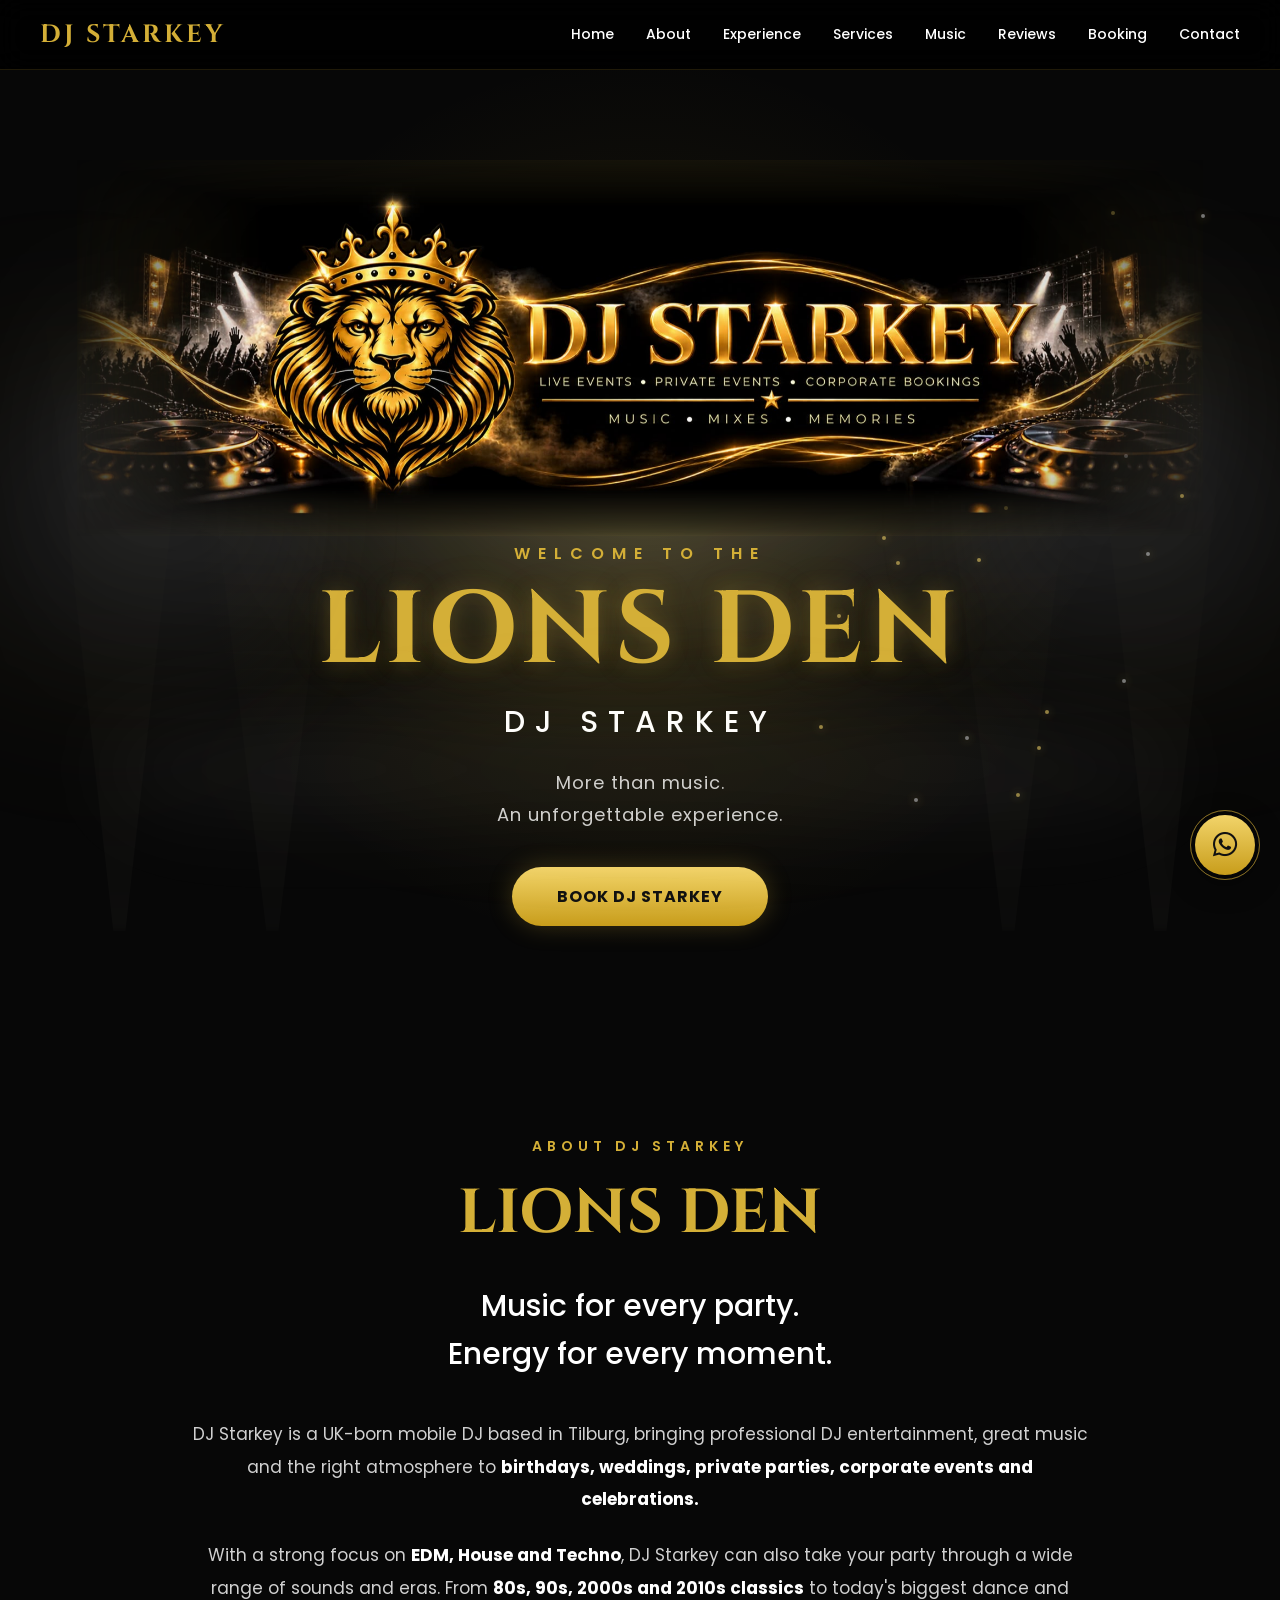
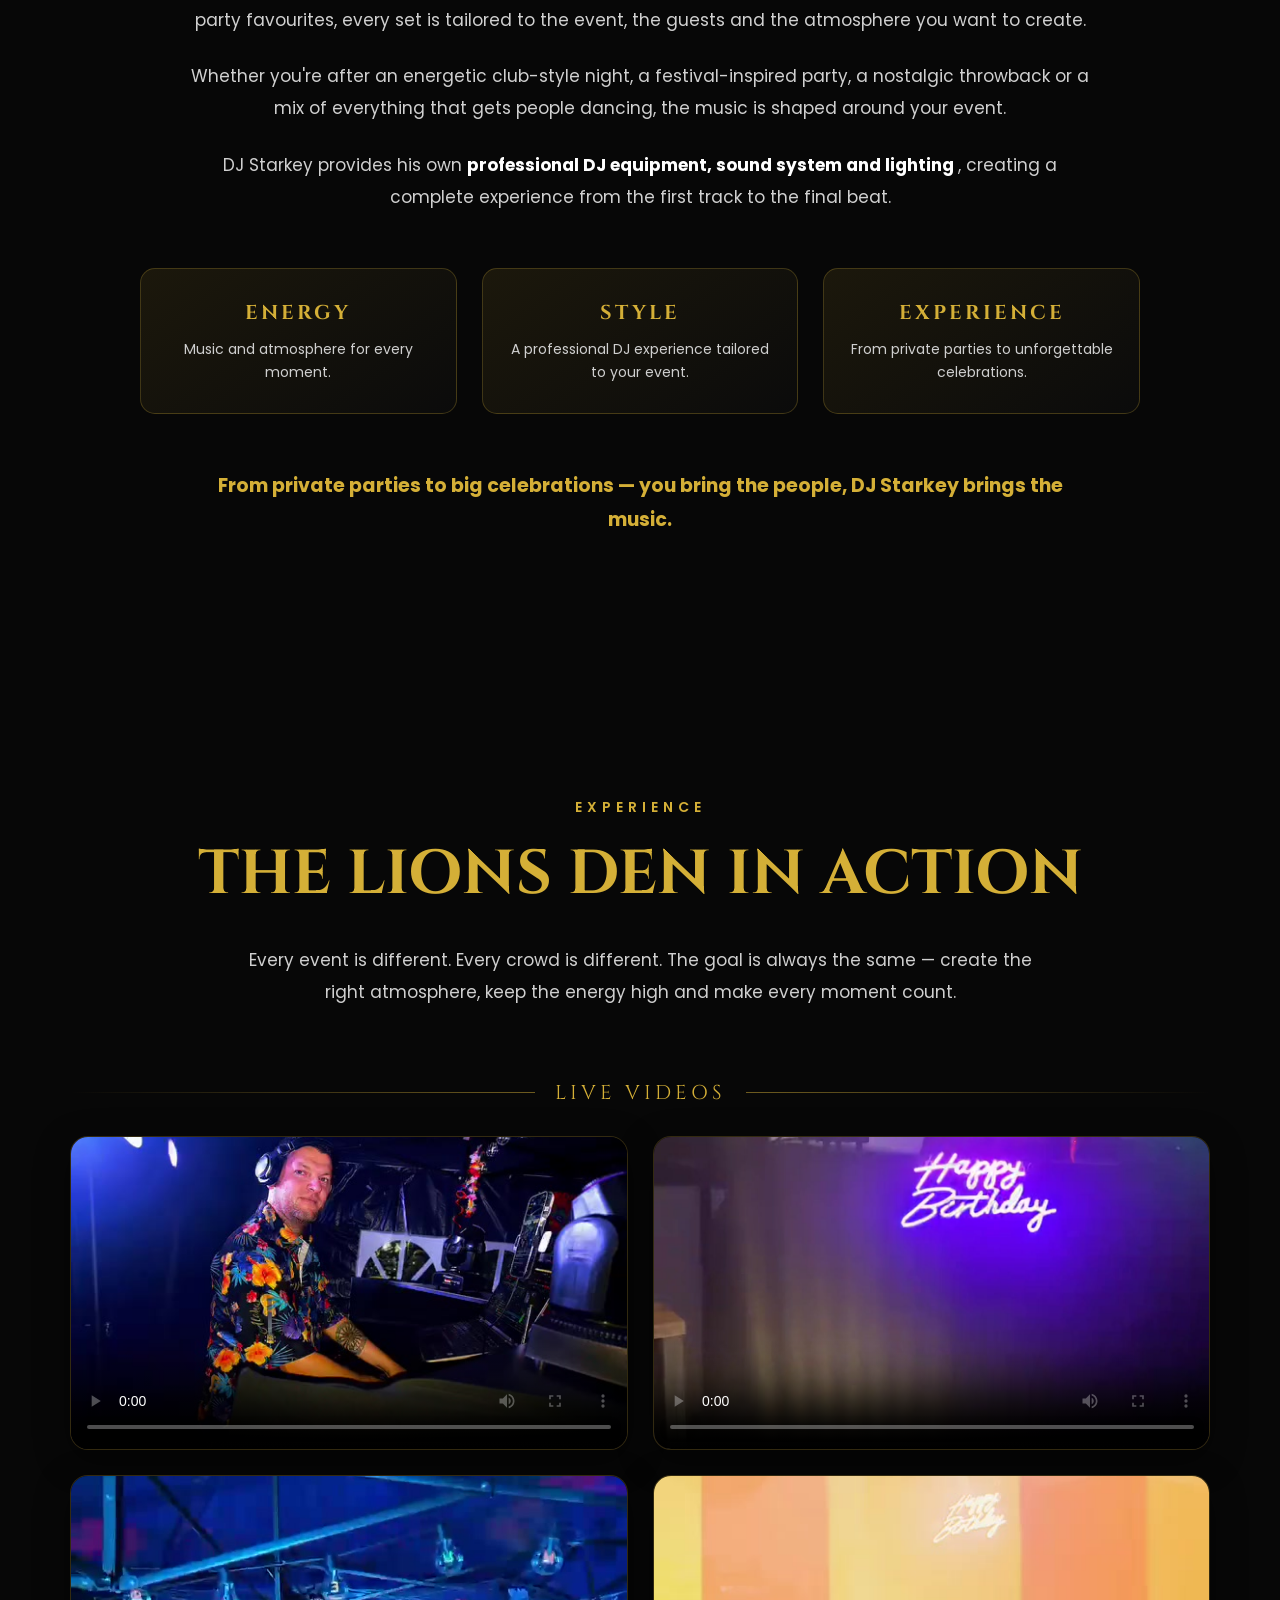
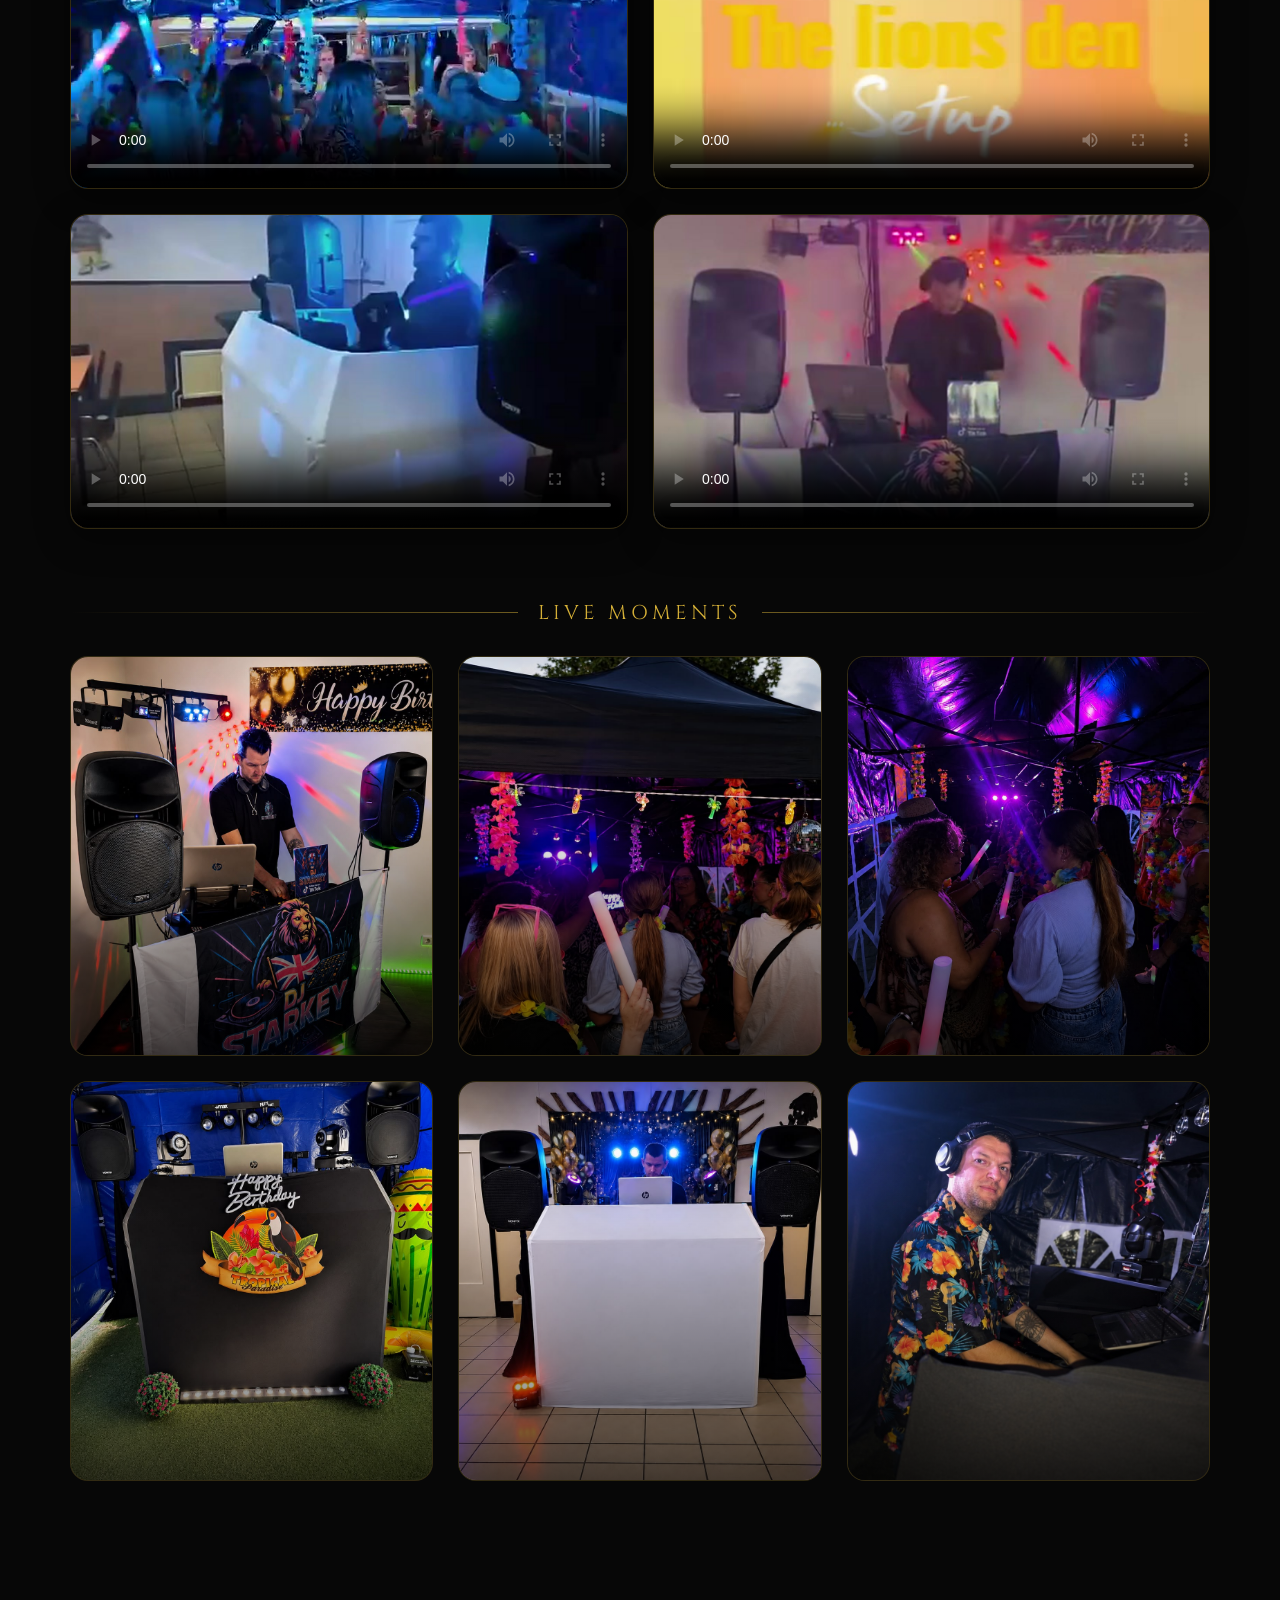
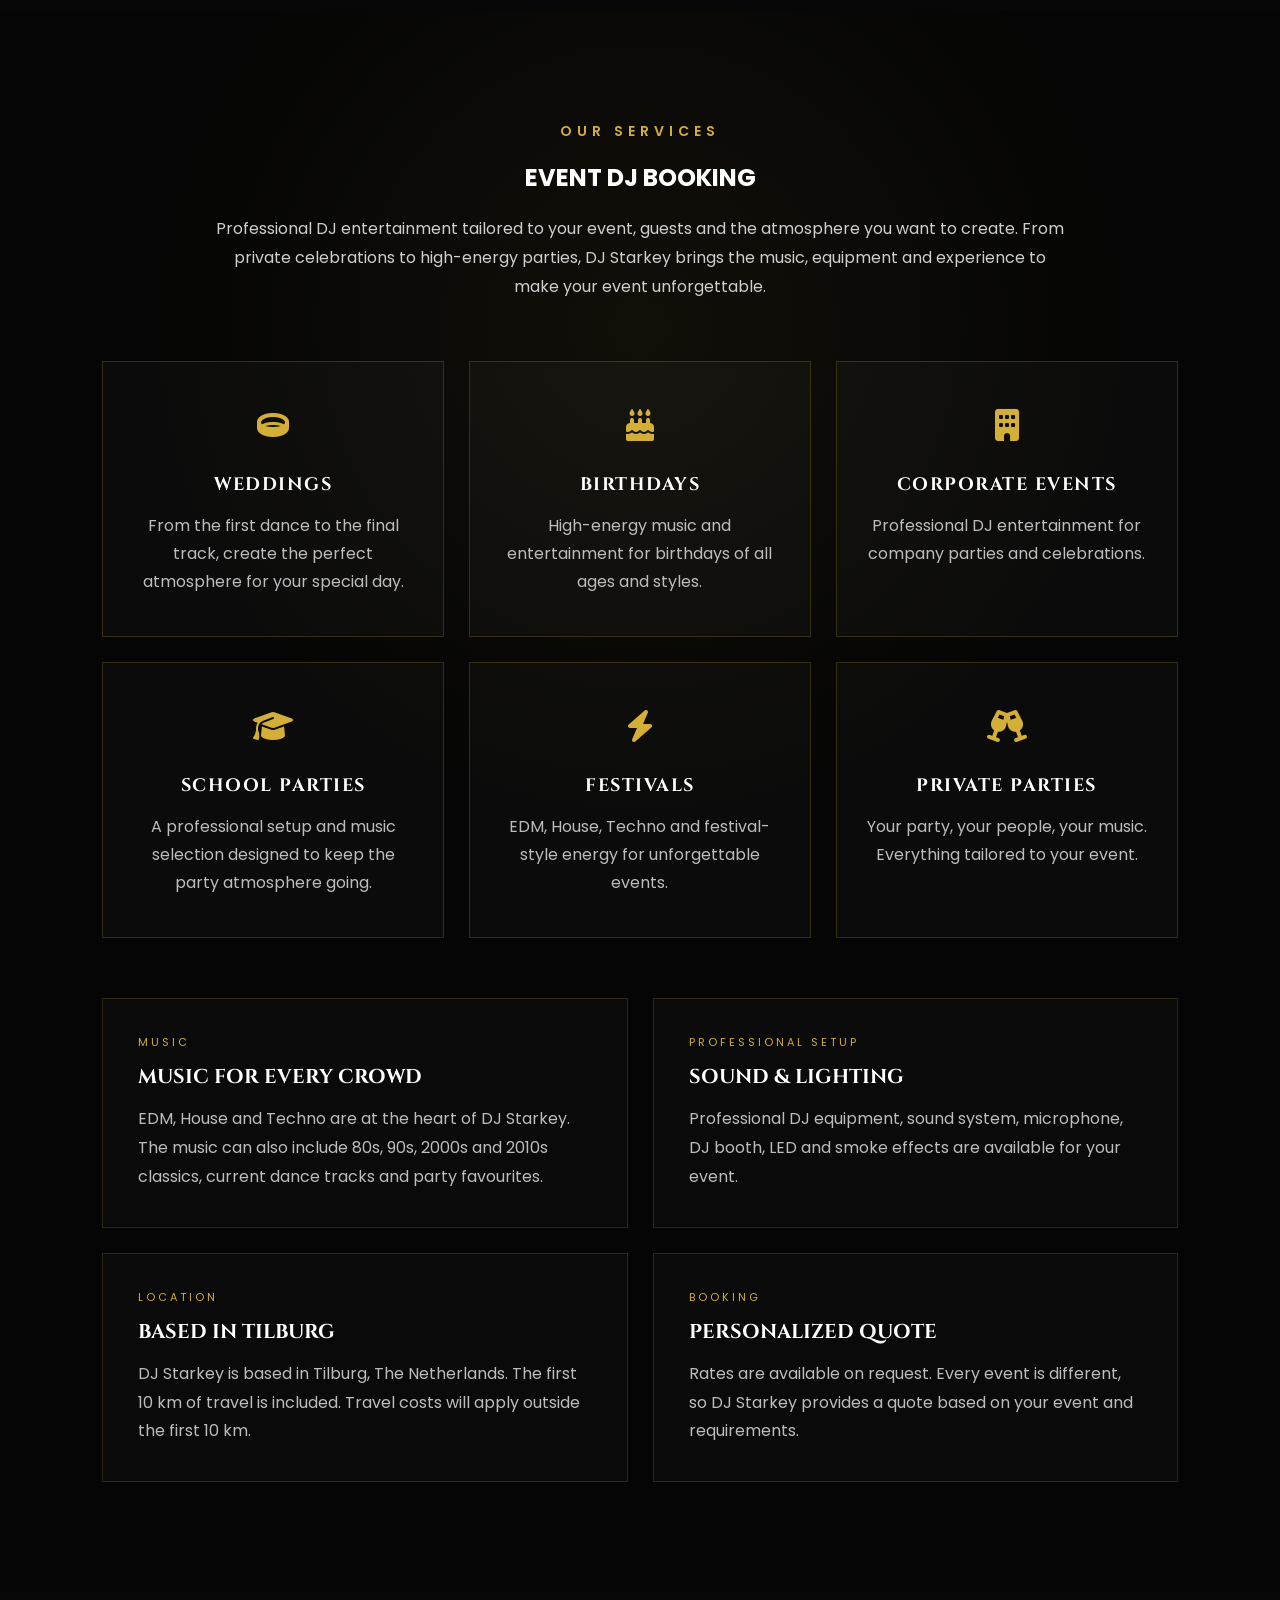
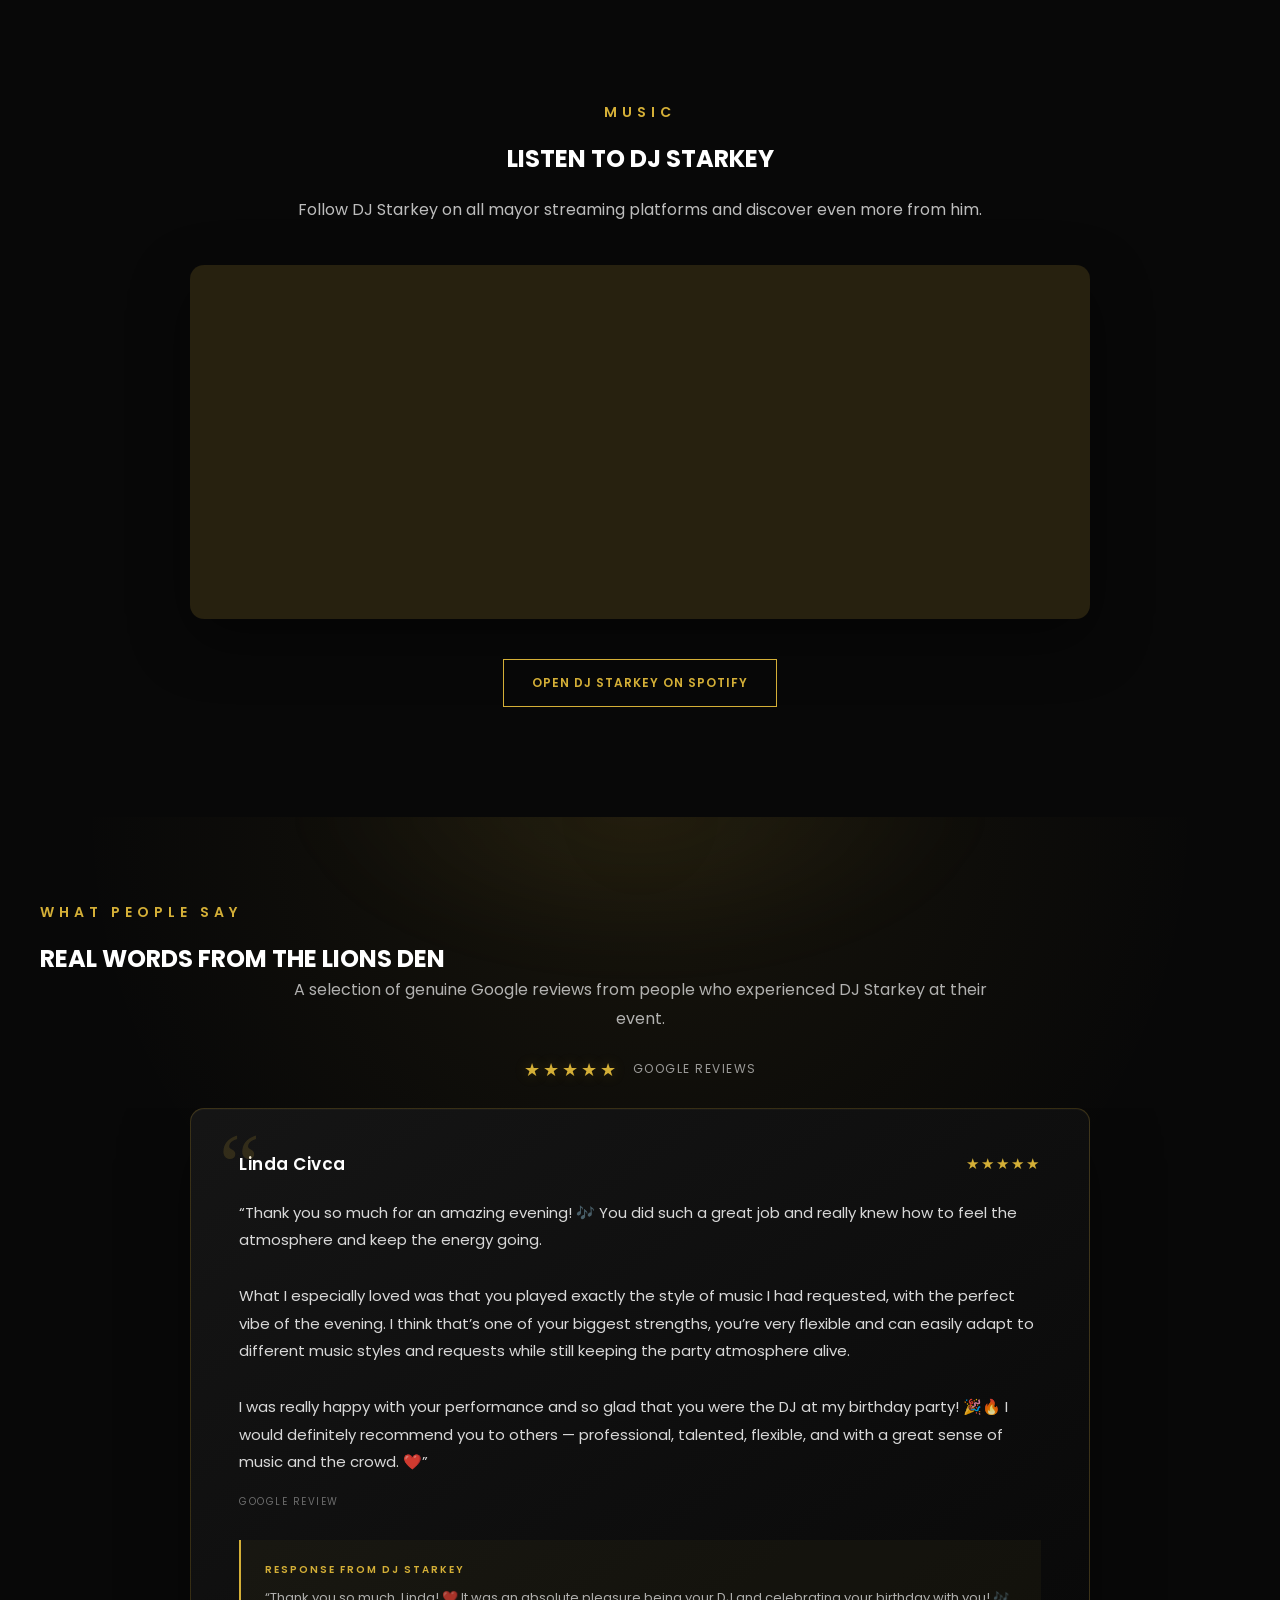
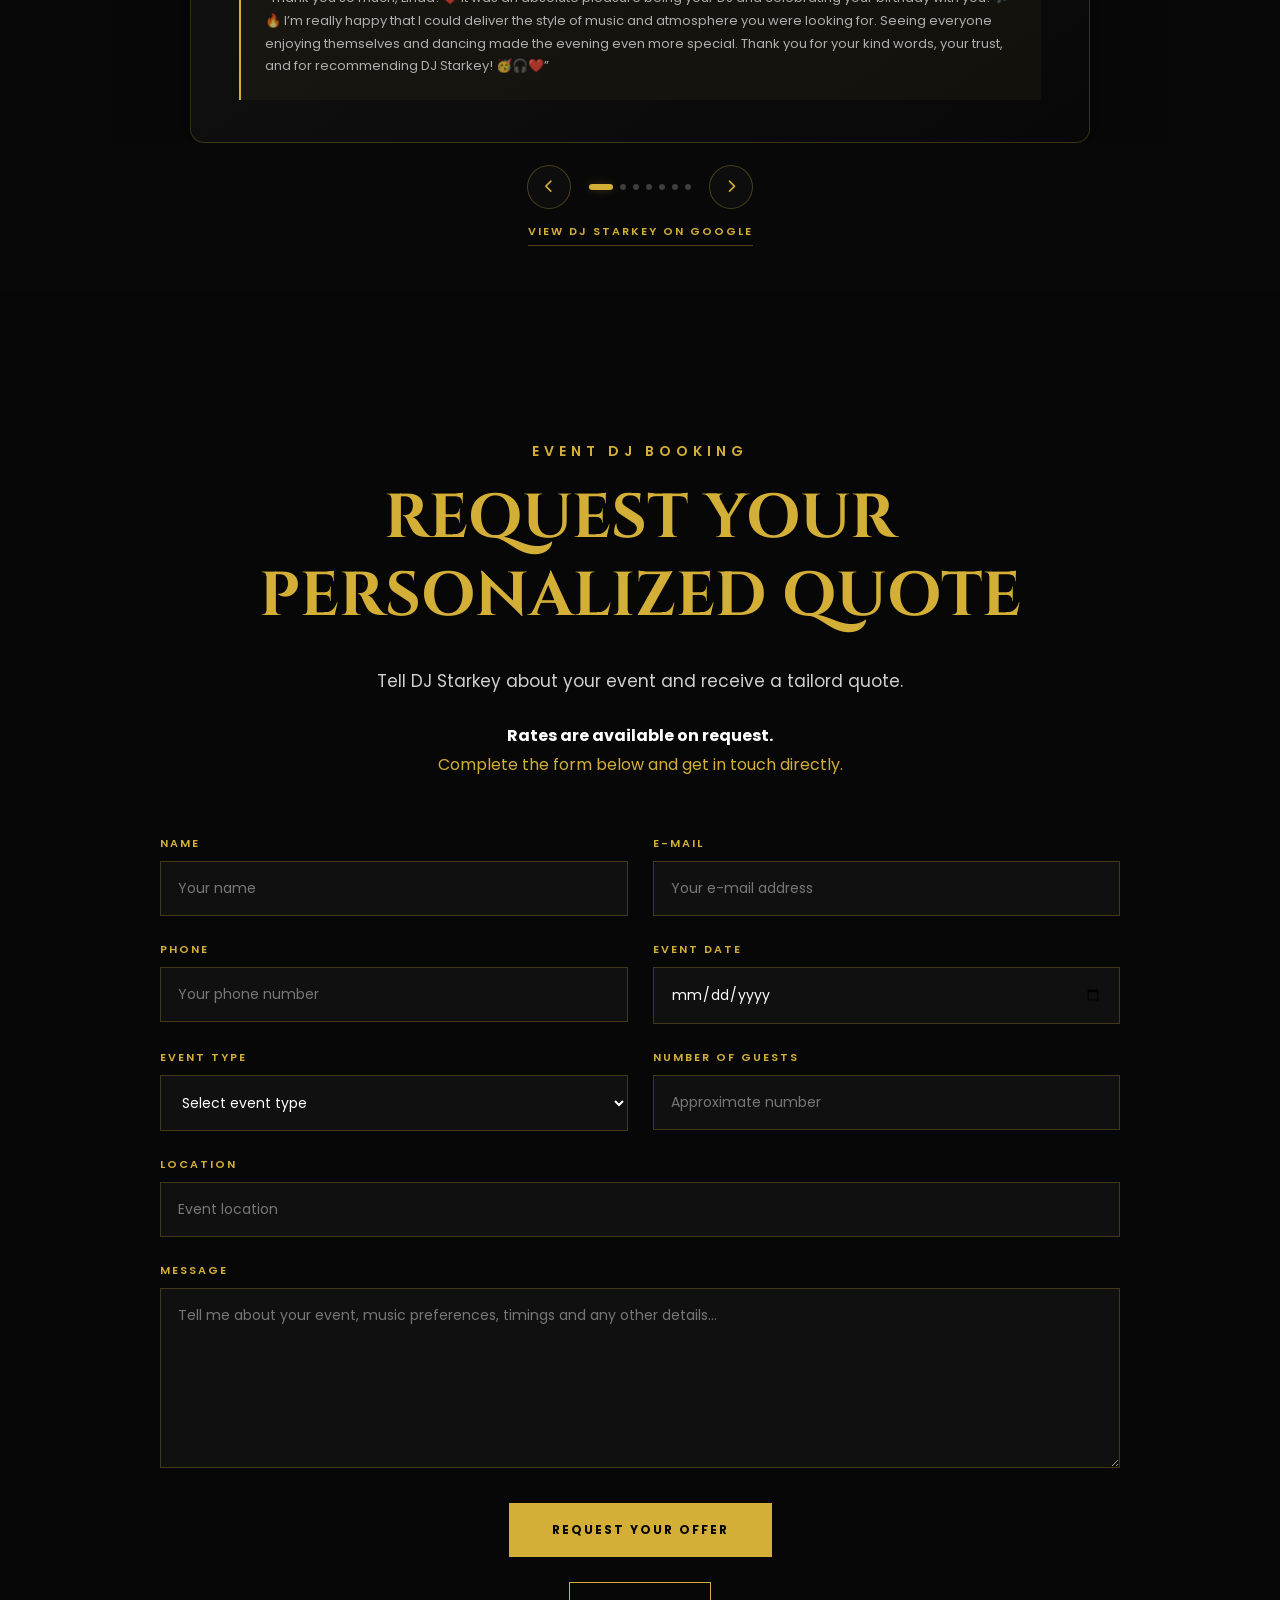
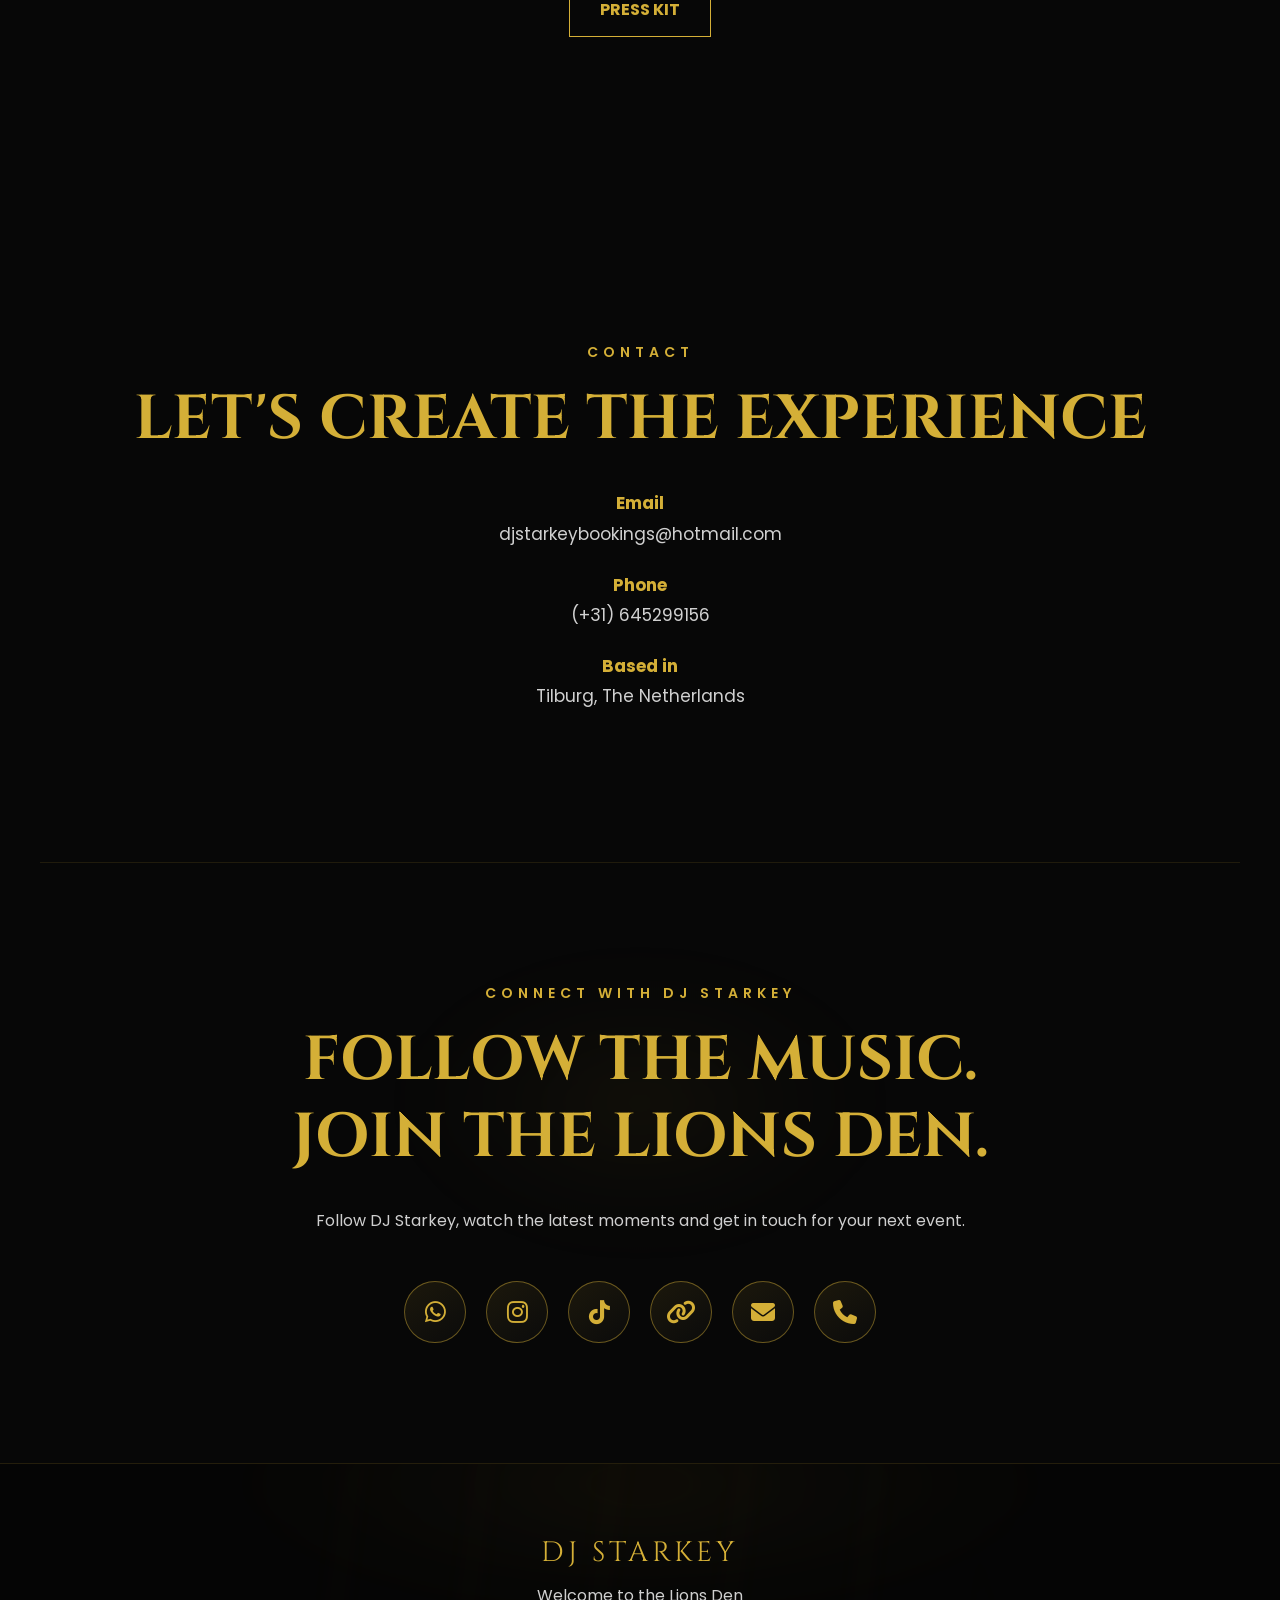
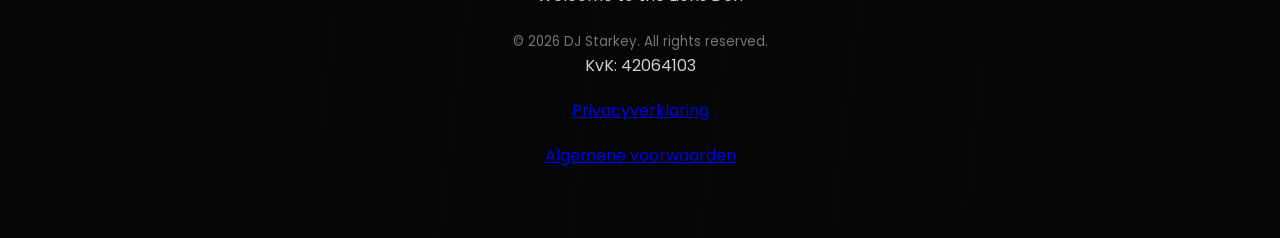
<file: index.html>
<!DOCTYPE html>
<html lang="en">

<head>

    <meta charset="UTF-8">

    <meta name="viewport" content="width=device-width, initial-scale=1.0">

    <title>DJ Starkey - Lions Den - for all your events</title>

    <meta
        name="description"
        content="DJ Starkey is a UK-born mobile DJ based in Tilburg, providing professional DJ entertainment for weddings, birthdays, private parties, corporate events and celebrations."
    >

    <meta
        name="keywords"
        content="DJ Tilburg, mobile DJ Tilburg, DJ wedding Tilburg, wedding DJ Netherlands, party DJ Tilburg, DJ Starkey, EDM DJ Tilburg, House DJ Tilburg, Techno DJ Tilburg"
    >

    <meta
        name="author"
        content="DJ Starkey"
    >

    <!-- FAVICON -->
    <link
        rel="icon"
        type="image/png"
        href="Images/logo/logo-transparent.png"
    >

    <!-- GOOGLE FONTS -->
    <link rel="preconnect" href="https://fonts.googleapis.com">

    <link
        rel="preconnect"
        href="https://fonts.gstatic.com"
        crossorigin
    >

    <link
        href="https://fonts.googleapis.com/css2?family=Cinzel:wght@400;600;700&family=Poppins:wght@300;400;500;600;700&display=swap"
        rel="stylesheet"
    >

    <!-- FONT AWESOME -->
    <link
        rel="stylesheet"
        href="https://cdnjs.cloudflare.com/ajax/libs/font-awesome/6.5.2/css/all.min.css"
    >

    <!-- WEBSITE CSS -->
    <link rel="stylesheet" href="style.css">


    <!-- =========================================================
         REVIEWS SECTION — PREMIUM LIONS DEN STYLE
    ========================================================== -->

    <style>

        .reviews {
            position: relative;
            overflow: hidden;
            background:
                radial-gradient(
                    circle at 50% 0%,
                    rgba(212,175,55,.07),
                    transparent 45%
                ),
                #080808;
        }

        .reviews::before {
            content: "";
            position: absolute;
            width: 700px;
            height: 320px;
            left: 50%;
            top: -170px;
            transform: translateX(-50%);
            background:
                radial-gradient(
                    ellipse,
                    rgba(212,175,55,.08),
                    transparent 70%
                );
            filter: blur(25px);
            pointer-events: none;
        }

        .reviews-inner {
            position: relative;
            max-width: 1180px;
            margin: 0 auto;
        }

        .reviews-intro {
            max-width: 720px;
            margin: 0 auto 45px;
            text-align: center;
            color: rgba(255,255,255,.68);
            line-height: 1.8;
        }

        .reviews-rating {
            display: flex;
            justify-content: center;
            align-items: center;
            gap: 14px;
            margin-bottom: 35px;
        }

        .reviews-stars {
            color: var(--gold);
            letter-spacing: 3px;
            font-size: 18px;
            text-shadow:
                0 0 14px rgba(212,175,55,.25);
        }

        .reviews-rating-text {
            color: rgba(255,255,255,.58);
            font-size: 12px;
            letter-spacing: 1.5px;
            text-transform: uppercase;
        }

        .reviews-slider {
            position: relative;
            overflow: hidden;
        }

        .reviews-track {
            display: flex;
            transition:
                transform .65s cubic-bezier(.22,1,.36,1);
        }

        .review-slide {
            min-width: 100%;
            padding: 8px 70px 20px;
            box-sizing: border-box;
        }

        .review-card {
            position: relative;
            max-width: 900px;
            margin: 0 auto;
            padding: 42px 48px;
            background:
                linear-gradient(
                    145deg,
                    rgba(22,22,22,.96),
                    rgba(8,8,8,.98)
                );
            border: 1px solid rgba(212,175,55,.22);
            border-radius: 14px;
            box-shadow:
                0 24px 70px rgba(0,0,0,.35),
                inset 0 1px 0 rgba(255,255,255,.025);
        }

        .review-card::before {
            content: "“";
            position: absolute;
            top: 10px;
            left: 28px;
            color: rgba(212,175,55,.16);
            font-family: Georgia, serif;
            font-size: 92px;
            line-height: 1;
        }

        .review-top {
            display: flex;
            align-items: center;
            justify-content: space-between;
            gap: 20px;
            margin-bottom: 22px;
        }

        .reviewer-name {
            color: #fff;
            font-size: 17px;
            font-weight: 600;
            letter-spacing: .5px;
        }

        .review-stars {
            color: var(--gold);
            font-size: 15px;
            letter-spacing: 2px;
            white-space: nowrap;
        }

        .review-text {
            position: relative;
            margin: 0;
            color: rgba(255,255,255,.84);
            font-size: 15px;
            line-height: 1.85;
        }

        .review-google-note {
            margin-top: 18px;
            color: rgba(255,255,255,.38);
            font-size: 10px;
            letter-spacing: 1.5px;
            text-transform: uppercase;
        }

        .review-response {
            margin-top: 30px;
            padding: 22px 24px;
            border-left: 2px solid var(--gold);
            background: rgba(212,175,55,.045);
        }

        .review-response-label {
            display: block;
            margin-bottom: 9px;
            color: var(--gold);
            font-size: 10px;
            font-weight: 600;
            letter-spacing: 2px;
            text-transform: uppercase;
        }

        .review-response p {
            margin: 0;
            color: rgba(255,255,255,.66);
            font-size: 13px;
            line-height: 1.75;
        }

        .reviews-controls {
            display: flex;
            justify-content: center;
            align-items: center;
            gap: 18px;
            margin-top: 30px;
        }

        .review-arrow {
            width: 44px;
            height: 44px;
            display: inline-flex;
            align-items: center;
            justify-content: center;
            border: 1px solid rgba(212,175,55,.3);
            border-radius: 50%;
            background: rgba(255,255,255,.025);
            color: var(--gold);
            cursor: pointer;
            transition:
                transform .3s ease,
                background .3s ease,
                border-color .3s ease,
                box-shadow .3s ease;
        }

        .review-arrow:hover {
            transform: translateY(-3px);
            background: rgba(212,175,55,.1);
            border-color: rgba(212,175,55,.75);
            box-shadow:
                0 8px 25px rgba(212,175,55,.12);
        }

        .review-dots {
            display: flex;
            align-items: center;
            justify-content: center;
            gap: 7px;
        }

        .review-dot {
            width: 6px;
            height: 6px;
            padding: 0;
            border: 0;
            border-radius: 50%;
            background: rgba(255,255,255,.22);
            cursor: pointer;
            transition: all .3s ease;
        }

        .review-dot.active {
            width: 24px;
            border-radius: 10px;
            background: var(--gold);
            box-shadow:
                0 0 10px rgba(212,175,55,.25);
        }

        .reviews-google-link {
            display: flex;
            justify-content: center;
            margin-top: 32px;
        }

        .reviews-google-link a {
            color: var(--gold);
            font-size: 11px;
            font-weight: 600;
            letter-spacing: 2px;
            text-decoration: none;
            border-bottom:
                1px solid rgba(212,175,55,.35);
            padding-bottom: 5px;
            transition:
                border-color .3s ease,
                text-shadow .3s ease;
        }

        .reviews-google-link a:hover {
            border-color: var(--gold);
            text-shadow:
                0 0 14px rgba(212,175,55,.3);
        }

        @media (max-width: 700px) {

            .review-slide {
                padding: 8px 8px 20px;
            }

            .review-card {
                padding: 34px 24px;
            }

            .review-card::before {
                left: 15px;
                font-size: 70px;
            }

            .review-top {
                align-items: flex-start;
                flex-direction: column;
                gap: 9px;
            }

            .review-text {
                font-size: 14px;
                line-height: 1.75;
            }

            .review-response {
                padding: 18px;
            }

            .reviews-intro {
                margin-bottom: 32px;
            }
        }

        @media (prefers-reduced-motion: reduce) {

            .reviews-track {
                transition: none;
            }

            .review-arrow,
            .review-dot,
            .reviews-google-link a {
                transition: none;
            }
        }

    </style>

</head>


<body>


    <!-- =========================================
         NAVIGATION
    ========================================== -->

    <header class="navbar">

        <div class="nav-logo">
            DJ STARKEY
        </div>

        <button
            class="mobile-menu-button"
            id="mobileMenuButton"
            type="button"
            aria-label="Open navigation menu"
            aria-expanded="false"
        >
            <span></span>
            <span></span>
            <span></span>
        </button>

        <nav id="mainNavigation">

            <a href="#home">Home</a>

            <a href="#about">About</a>

            <a href="#experience">Experience</a>

            <a href="#services">Services</a>

            <a href="#music">Music</a>

            <a href="#reviews">Reviews</a>

            <a href="#booking">Booking</a>

            <a href="#contact">Contact</a>

        </nav>

    </header>



    <main>


        <!-- =========================================
             HERO
        ========================================== -->

        <section class="hero" id="home">

            <div class="hero-content">

                <img
                    src="Images/dj-starkey-hero-banner.png"
                    alt="DJ Starkey Lions Den"
                    class="hero-banner"
                >

                <div class="hero-small-title">
                    WELCOME TO THE
                </div>

                <h1>
                    LIONS DEN
                </h1>

                <h2>
                    DJ STARKEY
                </h2>

                <p>
                    More than music.<br>
                    An unforgettable experience.
                </p>

                <a
                    href="#booking"
                    class="hero-button"
                >
                    BOOK DJ STARKEY
                </a>

            </div>

        </section>



        <!-- =========================================
             ABOUT
        ========================================== -->

        <section class="about" id="about">

            <div class="section-label">
                ABOUT DJ STARKEY
            </div>

            <h2>
                LIONS DEN
            </h2>

            <h3>
                Music for every party.<br>
                Energy for every moment.
            </h3>

            <div class="about-text">

                <p>
                    DJ Starkey is a UK-born mobile DJ based in Tilburg,
                    bringing professional DJ entertainment, great music
                    and the right atmosphere to
                    <strong>
                        birthdays, weddings, private parties,
                        corporate events and celebrations.
                    </strong>
                </p>

                <p>
                    With a strong focus on
                    <strong>EDM, House and Techno</strong>,
                    DJ Starkey can also take your party through a wide
                    range of sounds and eras. From
                    <strong>80s, 90s, 2000s and 2010s classics</strong>
                    to today's biggest dance and party favourites,
                    every set is tailored to the event, the guests
                    and the atmosphere you want to create.
                </p>

                <p>
                    Whether you're after an energetic club-style night,
                    a festival-inspired party, a nostalgic throwback
                    or a mix of everything that gets people dancing,
                    the music is shaped around your event.
                </p>

                <p>
                    DJ Starkey provides his own
                    <strong>
                        professional DJ equipment, sound system
                        and lighting
                    </strong>,
                    creating a complete experience from the first track
                    to the final beat.
                </p>

            </div>


            <div class="about-highlight">

                <div>

                    <strong>
                        ENERGY
                    </strong>

                    <span>
                        Music and atmosphere for every moment.
                    </span>

                </div>


                <div>

                    <strong>
                        STYLE
                    </strong>

                    <span>
                        A professional DJ experience tailored to your event.
                    </span>

                </div>


                <div>

                    <strong>
                        EXPERIENCE
                    </strong>

                    <span>
                        From private parties to unforgettable celebrations.
                    </span>

                </div>

            </div>


            <p class="about-final">

                <strong>
                    From private parties to big celebrations —
                    you bring the people, DJ Starkey brings the music.
                </strong>

            </p>

        </section>



        <!-- =========================================
             EXPERIENCE
        ========================================== -->

        <section class="experience" id="experience">

            <div class="section-label">
                EXPERIENCE
            </div>

            <h2>
                THE LIONS DEN IN ACTION
            </h2>

            <p class="experience-intro">
                Every event is different. Every crowd is different.
                The goal is always the same — create the right atmosphere,
                keep the energy high and make every moment count.
            </p>


            <div class="media-title">
                <span>
                    LIVE VIDEOS
                </span>
            </div>


            <div class="video-grid">


    <!-- VIDEO 1 -->

    <div class="video-card">

        <video
            controls
            playsinline
            preload="metadata"
            poster="Images/Videos/VID-20260920-WA0015.jpg"
        >

            <source
                src="Images/Videos/VID-20260920-WA0015.mp4"
                type="video/mp4"
            >

            Your browser does not support the video tag.

        </video>

    </div>


    <!-- VIDEO 2 -->

    <div class="video-card">

        <video
            controls
            playsinline
            preload="metadata"
            poster="Images/Videos/video-2.jpg"
        >

            <source
                src="Images/Videos/video-2.mp4"
                type="video/mp4"
            >

            Your browser does not support the video tag.

        </video>

    </div>


    <!-- VIDEO 3 -->

    <div class="video-card">

        <video
            controls
            playsinline
            preload="metadata"
            poster="Images/Videos/VID-20260920-WA0017.jpg"
        >

            <source
                src="Images/Videos/VID-20260920-WA0017.mp4"
                type="video/mp4"
            >

            Your browser does not support the video tag.

        </video>

    </div>


    <!-- VIDEO 4 -->

    <div class="video-card">

        <video
            controls
            playsinline
            preload="metadata"
            poster="Images/Videos/VID-20260920-WA0018.jpg"
        >

            <source
                src="Images/Videos/VID-20260920-WA0018.mp4"
                type="video/mp4"
            >

            Your browser does not support the video tag.

        </video>

    </div>


    <!-- VIDEO 5 -->

    <div class="video-card">

        <video
            controls
            playsinline
            preload="metadata"
            poster="Images/Videos/36fa2af9-9014-46f0-9d65-2c815b071d35.jpg"
        >

            <source
                src="Images/Videos/36fa2af9-9014-46f0-9d65-2c815b071d35.mp4"
                type="video/mp4"
            >

            Your browser does not support the video tag.

        </video>

    </div>


    <!-- VIDEO 6 -->

    <div class="video-card">

        <video
            controls
            playsinline
            preload="metadata"
            poster="Images/Videos/8a0b94cd6b7b419d8888b3e2acc1d24c.jpg"
        >

            <source
                src="Images/Videos/8a0b94cd6b7b419d8888b3e2acc1d24c.mp4"
                type="video/mp4"
            >

            Your browser does not support the video tag.

        </video>

    </div>


</div>


            <div class="media-title">

                <span>
                    LIVE MOMENTS
                </span>

            </div>


            <div class="gallery">


                <div class="gallery-item">

                    <img
                        src="Images/gallery/IMG-20260920-WA0005.jpg"
                        alt="DJ Starkey live performance"
                    >

                    <div class="gallery-overlay">
                        <span>
                            LIVE PERFORMANCE
                        </span>
                    </div>

                </div>


                <div class="gallery-item">

                    <img
                        src="Images/gallery/IMG-20260920-WA0007.jpg"
                        alt="DJ Starkey event"
                    >

                    <div class="gallery-overlay">
                        <span>
                            THE LIONS DEN
                        </span>
                    </div>

                </div>


                <div class="gallery-item">

                    <img
                        src="Images/gallery/IMG-20260920-WA0010.jpg"
                        alt="DJ Starkey party"
                    >

                    <div class="gallery-overlay">
                        <span>
                            UNFORGETTABLE MOMENTS
                        </span>
                    </div>

                </div>

                <div class="gallery-item">
                    <img src="Images/equipment/IMG-20260920-WA0008.jpg" alt="DJ Starkey equipment">
                    <div class="gallery-overlay"><span>PROFESSIONAL SETUP</span></div>
                </div>

                <div class="gallery-item">
                    <img src="Images/equipment/IMG-20260920-WA0004.jpg" alt="DJ Starkey DJ equipment">
                    <div class="gallery-overlay"><span>DJ SETUP</span></div>
                </div>

                <div class="gallery-item">
                    <img src="Images/gallery/live-moment-6.jpg" alt="DJ Starkey professional DJ setup">
                    <div class="gallery-overlay"><span>THE LIONS DEN</span></div>
                </div>


            </div>

        </section>



        <!-- =========================================
             OUR SERVICES
        ========================================== -->

        <section class="services" id="services">

            <div class="section-label">
                OUR SERVICES
            </div>

            <h2>
                EVENT DJ BOOKING
            </h2>

            <p class="services-intro">
                Professional DJ entertainment tailored to your event,
                guests and the atmosphere you want to create.
                From private celebrations to high-energy parties,
                DJ Starkey brings the music, equipment and experience
                to make your event unforgettable.
            </p>


            <div class="services-grid">


                <div class="service-card">

                    <div class="service-icon">
                        <i class="fa-solid fa-ring"></i>
                    </div>

                    <h3>WEDDINGS</h3>

                    <p>
                        From the first dance to the final track,
                        create the perfect atmosphere for your special day.
                    </p>

                </div>


                <div class="service-card">

                    <div class="service-icon">
                        <i class="fa-solid fa-cake-candles"></i>
                    </div>

                    <h3>BIRTHDAYS</h3>

                    <p>
                        High-energy music and entertainment for birthdays
                        of all ages and styles.
                    </p>

                </div>


                <div class="service-card">

                    <div class="service-icon">
                        <i class="fa-solid fa-building"></i>
                    </div>

                    <h3>CORPORATE EVENTS</h3>

                    <p>
                        Professional DJ entertainment for company parties and
                        celebrations.
                    </p>

                </div>


                <div class="service-card">

                    <div class="service-icon">
                        <i class="fa-solid fa-graduation-cap"></i>
                    </div>

                    <h3>SCHOOL PARTIES</h3>

                    <p>
                        A professional setup and music selection designed
                        to keep the party atmosphere going.
                    </p>

                </div>


                <div class="service-card">

                    <div class="service-icon">
                        <i class="fa-solid fa-bolt"></i>
                    </div>

                    <h3>FESTIVALS</h3>

                    <p>
                        EDM, House, Techno and festival-style energy
                        for unforgettable events.
                    </p>

                </div>


                <div class="service-card">

                    <div class="service-icon">
                        <i class="fa-solid fa-champagne-glasses"></i>
                    </div>

                    <h3>PRIVATE PARTIES</h3>

                    <p>
                        Your party, your people, your music.
                        Everything tailored to your event.
                    </p>

                </div>

            </div>


            <div class="services-details">


                <div class="services-detail-card">

                    <span class="services-detail-label">
                        MUSIC
                    </span>

                    <h3>
                        MUSIC FOR EVERY CROWD
                    </h3>

                    <p>
                        EDM, House and Techno are at the heart of DJ Starkey.
                        The music can also include 80s, 90s, 2000s and
                        2010s classics, current dance tracks and party
                        favourites.
                    </p>

                </div>


                <div class="services-detail-card">

                    <span class="services-detail-label">
                        PROFESSIONAL SETUP
                    </span>

                    <h3>
                        SOUND & LIGHTING
                    </h3>

                    <p>
                        Professional DJ equipment, sound system,
                        microphone, DJ booth, LED and smoke effects
                        are available for your event.
                    </p>

                </div>


                <div class="services-detail-card">

                    <span class="services-detail-label">
                        LOCATION
                    </span>

                    <h3>
                        BASED IN TILBURG
                    </h3>

                    <p>
                        DJ Starkey is based in Tilburg, The Netherlands.
                        The first 10 km of travel is included.
                        Travel costs will apply outside the first 10 km.
                    </p>

                </div>


                <div class="services-detail-card">

                    <span class="services-detail-label">
                        BOOKING
                    </span>

                    <h3>
                        PERSONALIZED QUOTE
                    </h3>

                    <p>
                        Rates are available on request.
                        Every event is different, so DJ Starkey provides
                        a quote based on your event and requirements.
                    </p>

                </div>

            </div>

        </section>



        <!-- =========================================
             MUSIC / SPOTIFY
        ========================================== -->

        <section class="music" id="music">

            <div class="section-label">
                MUSIC
            </div>

            <h2>
                LISTEN TO DJ STARKEY
            </h2>

            <p class="music-intro">
                Follow DJ Starkey on all mayor streaming platforms and 
                discover even more from him.
            </p>


            <div class="spotify-wrap">

                <iframe
                    style="border-radius:12px"
                    src="https://open.spotify.com/embed/artist/6fFTaOaoqiuSmyTkx56xK3?utm_source=generator"
                    width="100%"
                    height="352"
                    frameborder="0"
                    allowfullscreen=""
                    allow="autoplay; clipboard-write; encrypted-media; fullscreen; picture-in-picture"
                    loading="lazy"
                    title="DJ Starkey on Spotify">
                </iframe>

            </div>


            <a
                href="https://open.spotify.com/artist/6fFTaOaoqiuSmyTkx56xK3?si=hIRXG9SsRIiMXk6SFRzZgA"
                class="spotify-link"
                target="_blank"
                rel="noopener"
            >
                OPEN DJ STARKEY ON SPOTIFY
            </a>

        </section>



        <!-- =========================================
             REVIEWS
        ========================================== -->

        <section class="reviews" id="reviews">

            <div class="reviews-inner">

                <div class="section-label">
                    WHAT PEOPLE SAY
                </div>

                <h2>
                    REAL WORDS FROM THE LIONS DEN
                </h2>

                <p class="reviews-intro">
                    A selection of genuine Google reviews from people who
                    experienced DJ Starkey at their event.
                </p>

                <div class="reviews-rating">

                    <span class="reviews-stars">
                        ★★★★★
                    </span>

                    <span class="reviews-rating-text">
                        Google Reviews
                    </span>

                </div>


                <div class="reviews-slider">

                    <div
                        class="reviews-track"
                        id="reviewsTrack"
                    >


                        <!-- REVIEW 1 -->

                        <article class="review-slide">

                            <div class="review-card">

                                <div class="review-top">

                                    <div class="reviewer-name">
                                        Linda Civca
                                    </div>

                                    <div class="review-stars">
                                        ★★★★★
                                    </div>

                                </div>


                                <p class="review-text">

                                    “Thank you so much for an amazing evening!
                                    🎶 You did such a great job and really knew
                                    how to feel the atmosphere and keep the
                                    energy going.

                                    <br><br>

                                    What I especially loved was that you played
                                    exactly the style of music I had requested,
                                    with the perfect vibe of the evening.
                                    I think that’s one of your biggest
                                    strengths, you’re very flexible and can
                                    easily adapt to different music styles and
                                    requests while still keeping the party
                                    atmosphere alive.

                                    <br><br>

                                    I was really happy with your performance
                                    and so glad that you were the DJ at my
                                    birthday party! 🎉🔥 I would definitely
                                    recommend you to others — professional,
                                    talented, flexible, and with a great sense
                                    of music and the crowd. ❤️”

                                </p>


                                <div class="review-google-note">
                                    Google Review
                                </div>


                                <div class="review-response">

                                    <span class="review-response-label">
                                        Response from DJ Starkey
                                    </span>

                                    <p>

                                        “Thank you so much, Linda! ❤️ It was an
                                        absolute pleasure being your DJ and
                                        celebrating your birthday with you!
                                        🎶🔥 I’m really happy that I could
                                        deliver the style of music and
                                        atmosphere you were looking for.
                                        Seeing everyone enjoying themselves and
                                        dancing made the evening even more
                                        special. Thank you for your kind words,
                                        your trust, and for recommending
                                        DJ Starkey! 🥳🎧❤️”

                                    </p>

                                </div>

                            </div>

                        </article>



                        <!-- REVIEW 2 -->

                        <article class="review-slide">

                            <div class="review-card">

                                <div class="review-top">

                                    <div class="reviewer-name">
                                        Klaudia Fraczek
                                    </div>

                                    <div class="review-stars">
                                        ★★★★★
                                    </div>

                                </div>


                                <p class="review-text">
                                    “Cool music! 👍”
                                </p>


                                <div class="review-response">

                                    <span class="review-response-label">
                                        Response from DJ Starkey
                                    </span>

                                    <p>
                                        “Thank you so much, Klaudia! 😊
                                        I really appreciate the 5-star review
                                        and I’m glad you enjoyed the music!
                                        🎶🔥👍”
                                    </p>

                                </div>

                            </div>

                        </article>



                        <!-- REVIEW 3 -->

                        <article class="review-slide">

                            <div class="review-card">

                                <div class="review-top">

                                    <div class="reviewer-name">
                                        Nicole Clercx
                                    </div>

                                    <div class="review-stars">
                                        ★★★★★
                                    </div>

                                </div>


                                <p class="review-text">

                                    “He is very good, beautiful music, simply
                                    amazing, turns a party into a smashing
                                    success 🎉👏 ...”

                                </p>


                                <div class="review-google-note">
                                    Translated by Google
                                </div>

                            </div>

                        </article>



                        <!-- REVIEW 4 -->

                        <article class="review-slide">

                            <div class="review-card">

                                <div class="review-top">

                                    <div class="reviewer-name">
                                        sweet Aina
                                    </div>

                                    <div class="review-stars">
                                        ★★★★★
                                    </div>

                                </div>


                                <p class="review-text">

                                    “I thought it was a very good DJ. The songs
                                    were definitely for the younger generation
                                    (45 and under) who were present, and less so
                                    for the older generation (60 plus) who were
                                    also there and for whom it was a party.
                                    But still, people were able to enjoy
                                    themselves.”

                                </p>


                                <div class="review-google-note">
                                    Translated by Google
                                </div>


                                <div class="review-response">

                                    <span class="review-response-label">
                                        Response from DJ Starkey
                                    </span>

                                    <p>

                                        “Thank you so much for your 5-star
                                        review! 😊 It was a pleasure being part
                                        of your celebration. I’m glad to hear
                                        that everyone was able to enjoy
                                        themselves! I did play a wide range of
                                        music throughout the evening, including
                                        plenty of older classics, although the
                                        younger generation did happen to be the
                                        ones spending the most time on the
                                        dance floor. My goal is always to read
                                        the room and play music that keeps
                                        everyone enjoying the party. Thank you
                                        again for choosing DJ Starkey! 🥳🎶”

                                    </p>

                                </div>

                            </div>

                        </article>



                        <!-- REVIEW 5 -->

                        <article class="review-slide">

                            <div class="review-card">

                                <div class="review-top">

                                    <div class="reviewer-name">
                                        Michelle Starkey
                                    </div>

                                    <div class="review-stars">
                                        ★★★★★
                                    </div>

                                </div>


                                <p class="review-text">
                                    “5-star Google review.”
                                </p>


                                <div class="review-google-note">
                                    The original review text was not visible
                                    in the supplied screenshot.
                                </div>


                                <div class="review-response">

                                    <span class="review-response-label">
                                        Response from DJ Starkey
                                    </span>

                                    <p>

                                        “Thank you so much for the 5-star
                                        review, Michelle! ⭐⭐⭐⭐⭐ I really
                                        appreciate your support and taking the
                                        time to leave a review. It means a lot
                                        to me and to DJ Starkey! 🥳🎧❤️”

                                    </p>

                                </div>

                            </div>

                        </article>



                        <!-- REVIEW 6 -->

                        <article class="review-slide">

                            <div class="review-card">

                                <div class="review-top">

                                    <div class="reviewer-name">
                                        Elise Van Loon
                                    </div>

                                    <div class="review-stars">
                                        ★★★★★
                                    </div>

                                </div>


                                <p class="review-text">
                                    “5-star Google review.”
                                </p>


                                <div class="review-google-note">
                                    The original review text was not visible
                                    in the supplied screenshot.
                                </div>


                                <div class="review-response">

                                    <span class="review-response-label">
                                        Response from DJ Starkey
                                    </span>

                                    <p>

                                        “Thank you so much for the 5-star
                                        review, Elise! ⭐⭐⭐⭐⭐ I really
                                        appreciate your support and taking the
                                        time to leave a review. It means a lot
                                        to me and to DJ Starkey! 🥳🎧❤️”

                                    </p>

                                </div>

                            </div>

                        </article>



                        <!-- REVIEW 7 -->

                        <article class="review-slide">

                            <div class="review-card">

                                <div class="review-top">

                                    <div class="reviewer-name">
                                        Wendy De Beer
                                    </div>

                                    <div class="review-stars">
                                        ★★★★★
                                    </div>

                                </div>


                                <p class="review-text">
                                    “5-star Google review.”
                                </p>


                                <div class="review-google-note">
                                    The original review text was not visible
                                    in the supplied screenshot.
                                </div>


                                <div class="review-response">

                                    <span class="review-response-label">
                                        Response from DJ Starkey
                                    </span>

                                    <p>

                                        “Thank you so much, Wendy, for the
                                        5-star review! ⭐⭐⭐⭐⭐ It was lovely
                                        having you there and I’m really happy
                                        you enjoyed the music and atmosphere.
                                        Thank you for taking the time to support
                                        DJ Starkey, it really means a lot!
                                        🥳🎧❤️”

                                    </p>

                                </div>

                            </div>

                        </article>


                    </div>

                </div>


                <!-- REVIEW CONTROLS -->

                <div class="reviews-controls">

                    <button
                        type="button"
                        class="review-arrow"
                        id="reviewPrev"
                        aria-label="Previous review"
                    >
                        <i class="fa-solid fa-chevron-left"></i>
                    </button>


                    <div
                        class="review-dots"
                        id="reviewDots"
                        aria-label="Review navigation"
                    ></div>


                    <button
                        type="button"
                        class="review-arrow"
                        id="reviewNext"
                        aria-label="Next review"
                    >
                        <i class="fa-solid fa-chevron-right"></i>
                    </button>

                </div>


                <!-- GOOGLE LINK -->

                <div class="reviews-google-link">

                    <a
                        href="https://maps.app.goo.gl/MWCnQm4oDJACCSzT8?g_st=ic"
                        target="_blank"
                        rel="noopener"
                    >
                        VIEW DJ STARKEY ON GOOGLE
                    </a>

                </div>

            </div>

        </section>



        <!-- =========================================
             BOOKING / QUOTE
        ========================================== -->

        <section class="booking" id="booking">

            <div class="section-label">
                EVENT DJ BOOKING
            </div>

            <h2>
                REQUEST YOUR<br>
                PERSONALIZED QUOTE
            </h2>

            <p class="booking-intro">
                Tell DJ Starkey about your event and receive a tailord quote.
            </p>

            <p class="booking-note">

                <strong>
                    Rates are available on request.
                </strong>

                <br>

                Complete the form below and get in touch directly.

            </p>


            <div class="booking-form-wrap">

                <form
                    class="booking-form"
                    action="https://api.web3forms.com/submit"
                    method="POST"
                >

                    <!-- WEB3FORMS ACCESS KEY -->

                    <input
                        type="hidden"
                        name="access_key"
                        value="9e96d254-397d-4fd0-b409-9714184ed62a"
                    >


                    <!-- EMAIL SUBJECT -->

                    <input
                        type="hidden"
                        name="subject"
                        value="New DJ Starkey Event Enquiry"
                    >


                    <!-- SPAM PROTECTION -->

                    <input
                        type="checkbox"
                        name="botcheck"
                        style="display:none"
                        tabindex="-1"
                        autocomplete="off"
                    >


                    <div class="form-row">

                        <div class="form-group">

                            <label for="name">
                                NAME
                            </label>

                            <input
                                type="text"
                                id="name"
                                name="name"
                                placeholder="Your name"
                                required
                            >

                        </div>


                        <div class="form-group">

                            <label for="email">
                                E-MAIL
                            </label>

                            <input
                                type="email"
                                id="email"
                                name="email"
                                placeholder="Your e-mail address"
                                required
                            >

                        </div>

                    </div>



                    <div class="form-row">

                        <div class="form-group">

                            <label for="phone">
                                PHONE
                            </label>

                            <input
                                type="tel"
                                id="phone"
                                name="phone"
                                placeholder="Your phone number"
                                required
                            >

                        </div>


                        <div class="form-group">

                            <label for="date">
                                EVENT DATE
                            </label>

                            <input
                                type="date"
                                id="date"
                                name="event_date"
                                required
                            >

                        </div>

                    </div>



                    <div class="form-row">

                        <div class="form-group">

                            <label for="event-type">
                                EVENT TYPE
                            </label>

                            <select
                                id="event-type"
                                name="event_type"
                                required
                            >

                                <option value="">
                                    Select event type
                                </option>

                                <option value="Wedding">
                                    Wedding
                                </option>

                                <option value="Birthday">
                                    Birthday
                                </option>

                                <option value="Corporate event">
                                    Corporate event
                                </option>

                                <option value="School party">
                                    School party
                                </option>

                                <option value="Festival">
                                    Festival
                                </option>

                                <option value="Private party">
                                    Private party
                                </option>

                                <option value="Other">
                                    Other
                                </option>

                            </select>

                        </div>


                        <div class="form-group">

                            <label for="guests">
                                NUMBER OF GUESTS
                            </label>

                            <input
                                type="number"
                                id="guests"
                                name="number_of_guests"
                                placeholder="Approximate number"
                                min="1"
                                required
                            >

                        </div>

                    </div>



                    <div class="form-group">

                        <label for="location">
                            LOCATION
                        </label>

                        <input
                            type="text"
                            id="location"
                            name="location"
                            placeholder="Event location"
                            required
                        >

                    </div>



                    <div class="form-group">

                        <label for="message">
                            MESSAGE
                        </label>

                        <textarea
                            id="message"
                            name="message"
                            placeholder="Tell me about your event, music preferences, timings and any other details..."
                            required
                        ></textarea>

                    </div>



                    <button
                        type="submit"
                        class="form-submit"
                    >
                        REQUEST YOUR OFFER
                    </button>

                </form>

            </div>

          <div style="text-align: center; margin: 25px 0;">
    <a href="/presskit/" target="_blank" rel="noopener noreferrer"
       style="display: inline-block; padding: 14px 30px; border: 1px solid #d4af37; color: #d4af37; text-decoration: none; font-weight: bold;">
        PRESS KIT
    </a>
</div>
  
        </section>



        <!-- =========================================
             CONTACT
        ========================================== -->

        <section class="contact" id="contact">

            <div class="section-label">
                CONTACT
            </div>

            <h2>
                LET'S CREATE THE EXPERIENCE
            </h2>


            <p>

                <strong>
                    Email
                </strong>

                <br>

                djstarkeybookings@hotmail.com

            </p>


            <p>

                <strong>
                    Phone
                </strong>

                <br>

                (+31) 645299156

            </p>


            <p>

                <strong>
                    Based in
                </strong>

                <br>

                Tilburg, The Netherlands

            </p>

        </section>



        <!-- =========================================
             SOCIAL MEDIA
        ========================================== -->

        <section class="connect">

            <div class="section-label">
                CONNECT WITH DJ STARKEY
            </div>

            <h2>
                FOLLOW THE MUSIC.<br>
                JOIN THE LIONS DEN.
            </h2>

            <p class="connect-intro">
                Follow DJ Starkey, watch the latest moments
                and get in touch for your next event.
            </p>


            <div class="social-icons">


                <a
                    href="https://wa.me/31645299156"
                    class="social-icon"
                    target="_blank"
                    rel="noopener"
                    aria-label="WhatsApp"
                    title="WhatsApp"
                >
                    <i class="fa-brands fa-whatsapp"></i>
                </a>


                <a
                    href="https://www.instagram.com/dj_starkey/"
                    class="social-icon"
                    target="_blank"
                    rel="noopener"
                    aria-label="Instagram"
                    title="Instagram"
                >
                    <i class="fa-brands fa-instagram"></i>
                </a>


                <a
                    href="https://www.tiktok.com/@dj.starkey"
                    class="social-icon"
                    target="_blank"
                    rel="noopener"
                    aria-label="TikTok"
                    title="TikTok"
                >
                    <i class="fa-brands fa-tiktok"></i>
                </a>


                <a
                    href="https://linktr.ee/djstarkey"
                    class="social-icon"
                    target="_blank"
                    rel="noopener"
                    aria-label="Linktree"
                    title="Linktree"
                >
                    <i class="fa-solid fa-link"></i>
                </a>


                <a
                    href="mailto:djstarkeybookings@hotmail.com"
                    class="social-icon"
                    aria-label="Email"
                    title="Email"
                >
                    <i class="fa-solid fa-envelope"></i>
                </a>


                <a
                    href="tel:0645299156"
                    class="social-icon"
                    aria-label="Phone"
                    title="Call DJ Starkey"
                >
                    <i class="fa-solid fa-phone"></i>
                </a>

            </div>

        </section>


    </main>



    <!-- =========================================
         FLOATING WHATSAPP
    ========================================== -->

    <a
        href="https://wa.me/31645299156"
        class="floating-whatsapp"
        target="_blank"
        rel="noopener"
        aria-label="Chat with DJ Starkey on WhatsApp"
        title="WhatsApp DJ Starkey"
    >

        <i class="fa-brands fa-whatsapp"></i>

    </a>



    <!-- =========================================
         FOOTER
    ========================================== -->

    <footer>

        <div class="footer-logo">
            DJ STARKEY
        </div>

        <p>
            Welcome to the Lions Den
        </p>

        <small>
            © 2026 DJ Starkey. All rights reserved.
        </small>

        <p class="footer-kvk">
    KvK: 42064103
</p>

<p class="footer-privacy">
    <a href="/privacybeleid/">Privacyverklaring</a>
</p>

<a href="/algemene-voorwaarden/">Algemene voorwaarden</a>

    </footer>



    <!-- WEBSITE JAVASCRIPT -->

    <script src="script.js"></script>


    <!-- =========================================================
         REVIEWS — CAROUSEL JAVASCRIPT
    ========================================================== -->

    <script>

        document.addEventListener("DOMContentLoaded", () => {

            const track =
                document.getElementById("reviewsTrack");

            const prevButton =
                document.getElementById("reviewPrev");

            const nextButton =
                document.getElementById("reviewNext");

            const dotsContainer =
                document.getElementById("reviewDots");


            if (
                !track ||
                !prevButton ||
                !nextButton ||
                !dotsContainer
            ) {
                return;
            }


            const slides =
                Array.from(
                    track.querySelectorAll(".review-slide")
                );


            let currentReview = 0;


            slides.forEach((_, index) => {

                const dot =
                    document.createElement("button");

                dot.type = "button";

                dot.className = "review-dot";

                dot.setAttribute(
                    "aria-label",
                    `Show review ${index + 1}`
                );


                dot.addEventListener("click", () => {

                    currentReview = index;

                    updateReviews();

                });


                dotsContainer.appendChild(dot);

            });


            const dots =
                Array.from(
                    dotsContainer.querySelectorAll(
                        ".review-dot"
                    )
                );


            function updateReviews() {

                track.style.transform =
                    `translateX(-${currentReview * 100}%)`;


                dots.forEach((dot, index) => {

                    dot.classList.toggle(
                        "active",
                        index === currentReview
                    );

                });

            }


            prevButton.addEventListener(
                "click",
                () => {

                    currentReview =
                        (
                            currentReview -
                            1 +
                            slides.length
                        ) %
                        slides.length;

                    updateReviews();

                }
            );


            nextButton.addEventListener(
                "click",
                () => {

                    currentReview =
                        (
                            currentReview +
                            1
                        ) %
                        slides.length;

                    updateReviews();

                }
            );


            let touchStartX = 0;

            let touchEndX = 0;


            track.addEventListener(
                "touchstart",
                (event) => {

                    touchStartX =
                        event.changedTouches[0].screenX;

                },
                {
                    passive: true
                }
            );


            track.addEventListener(
                "touchend",
                (event) => {

                    touchEndX =
                        event.changedTouches[0].screenX;


                    if (
                        touchEndX <
                        touchStartX - 50
                    ) {

                        nextButton.click();

                    }


                    if (
                        touchEndX >
                        touchStartX + 50
                    ) {

                        prevButton.click();

                    }

                },
                {
                    passive: true
                }
            );


            updateReviews();

        });

    </script>


</body>

</html>
</file>
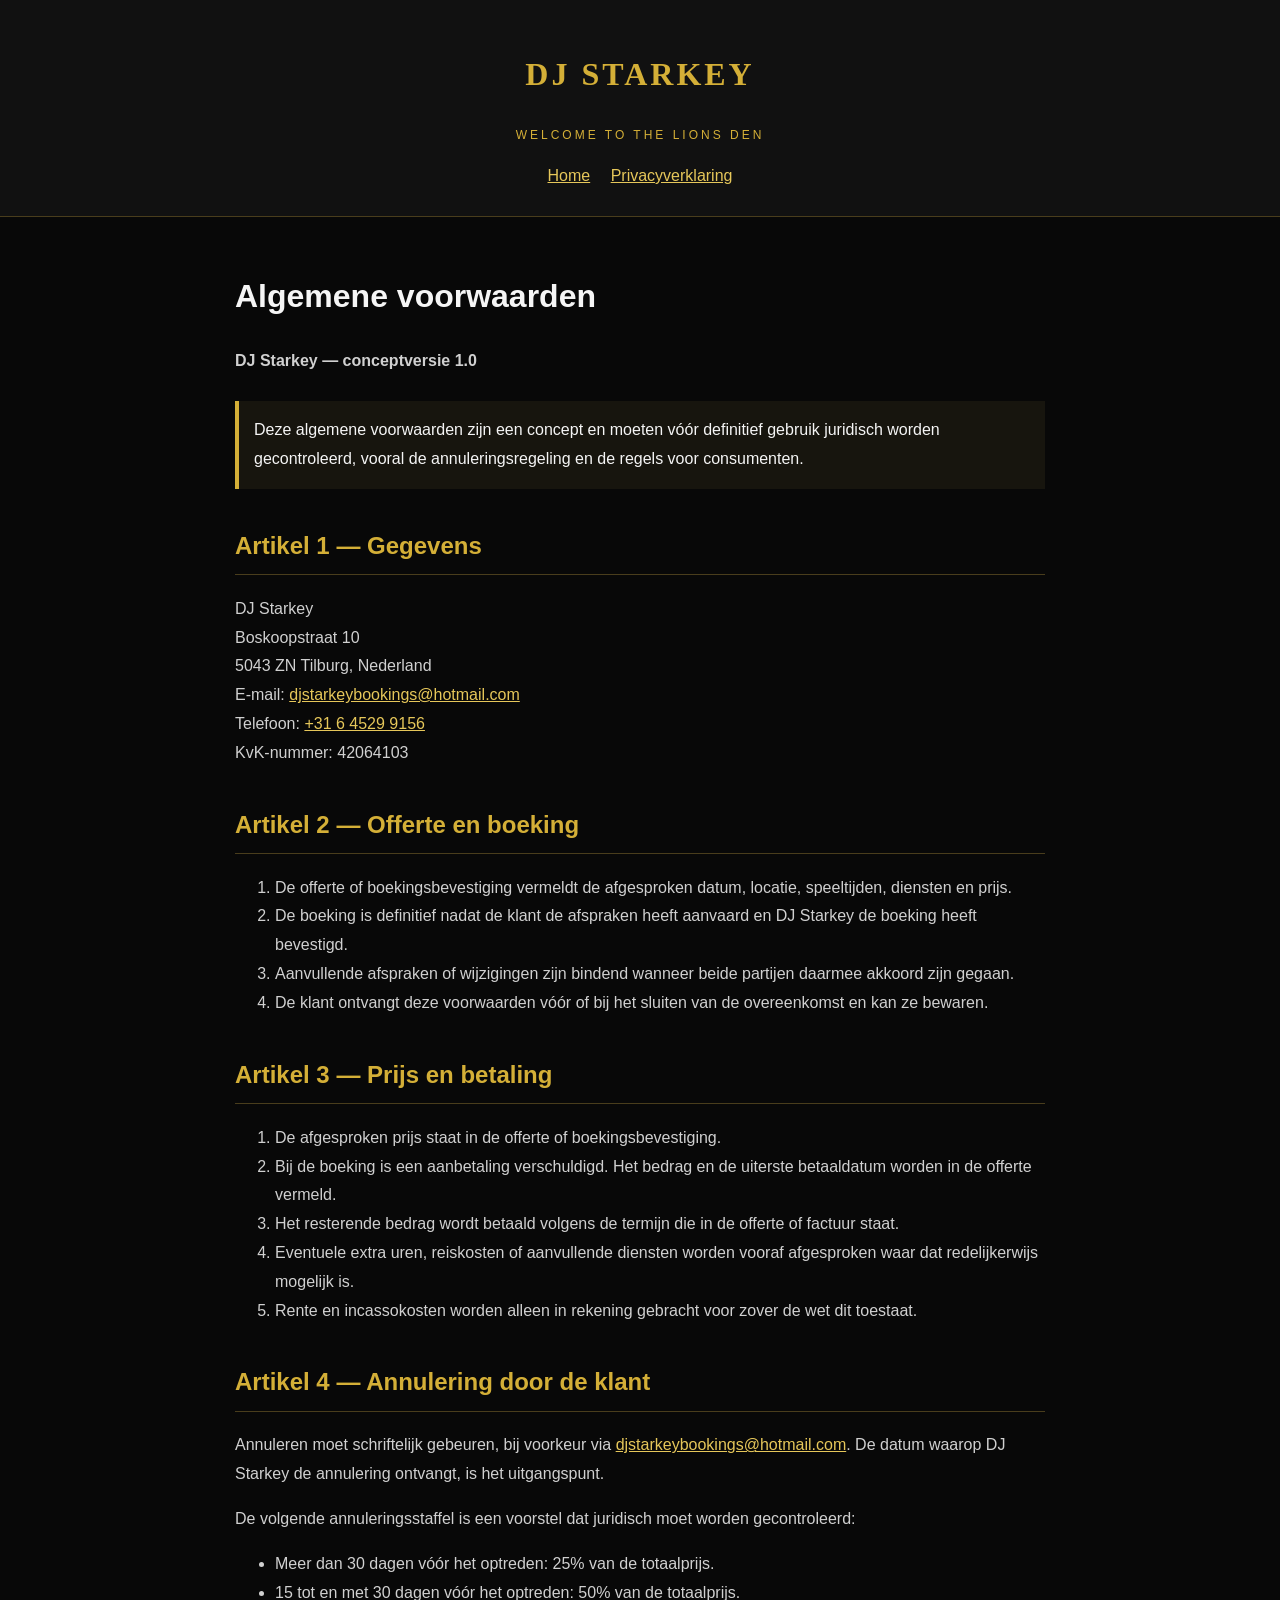
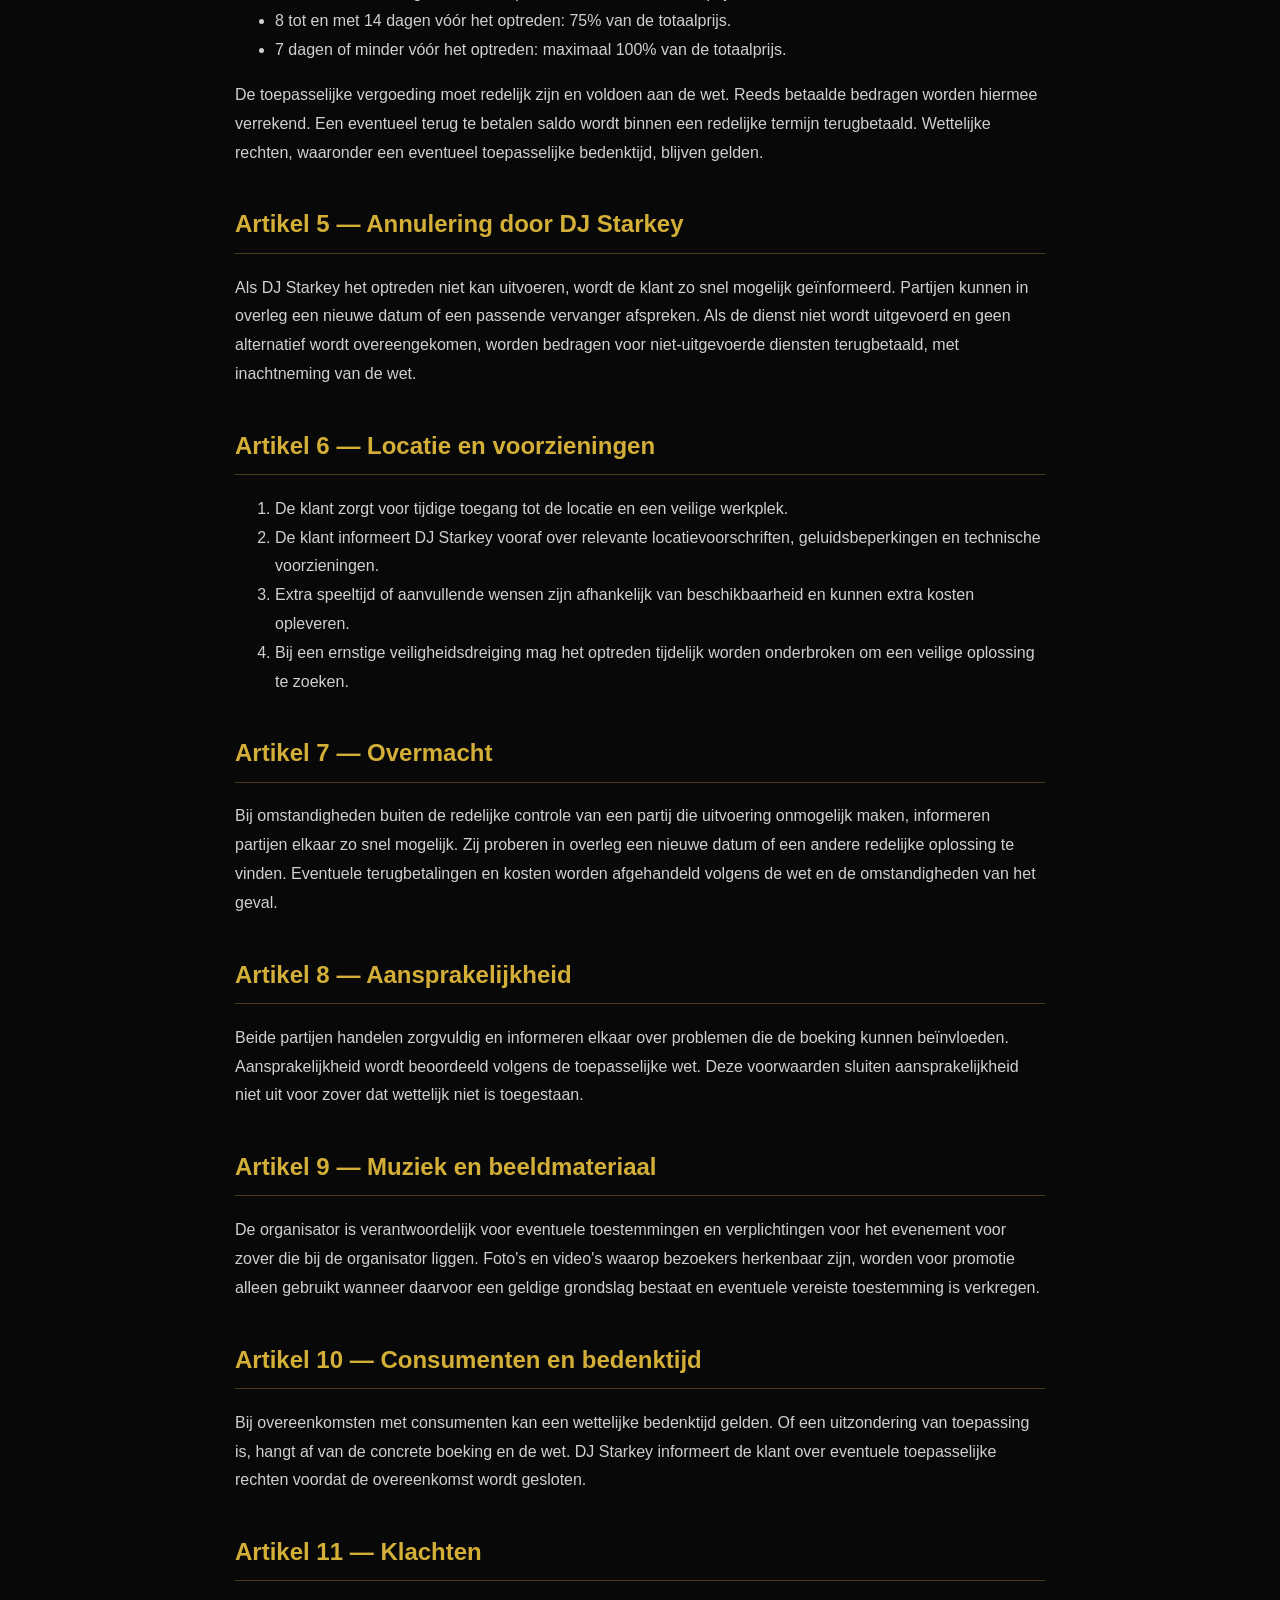
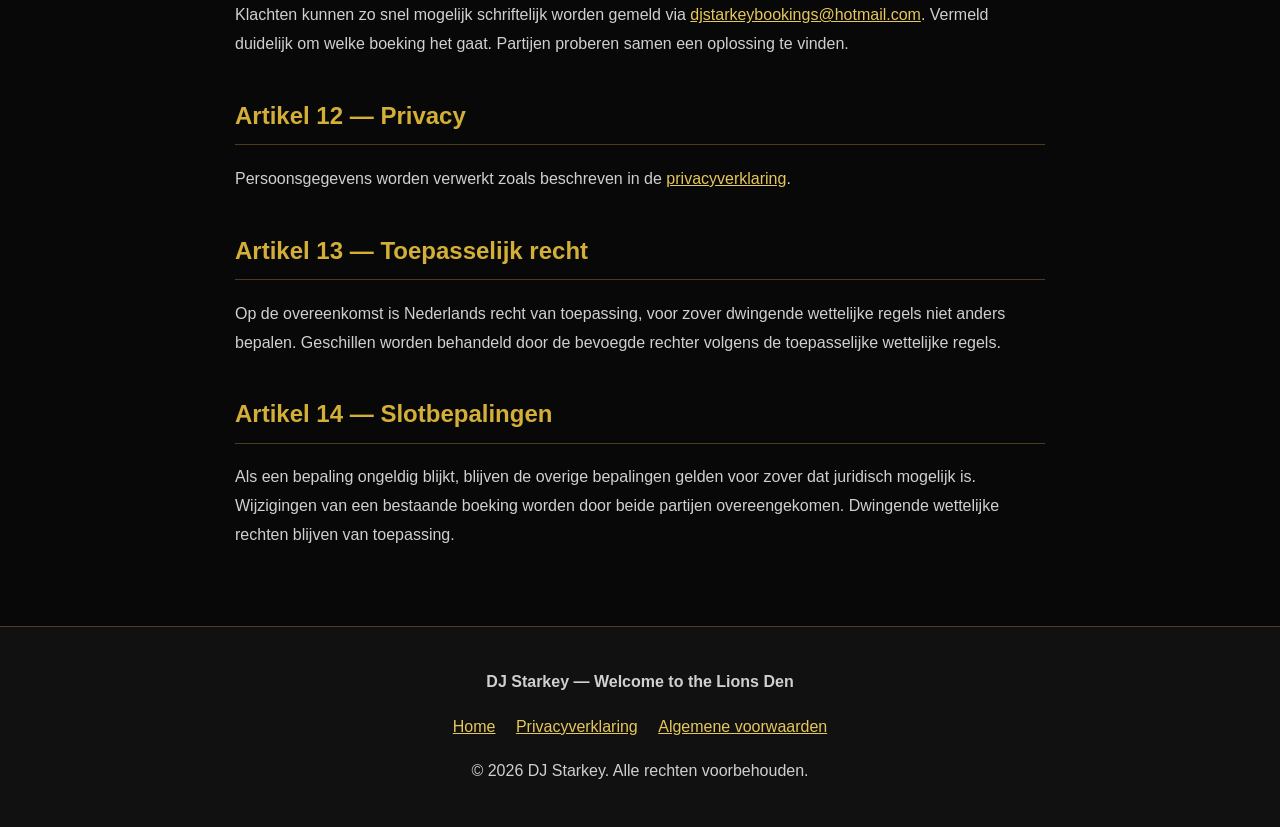
<file: algemene-voorwaarden/index.html>
<!DOCTYPE html>
<html lang="nl">
<head>
    <meta charset="UTF-8">
    <meta name="viewport" content="width=device-width, initial-scale=1.0">
    <meta name="description" content="Algemene voorwaarden van DJ Starkey.">
    <title>Algemene voorwaarden | DJ Starkey</title>

    <style>
        * {
            box-sizing: border-box;
        }

        body {
            margin: 0;
            background: #080808;
            color: #f5f5f5;
            font-family: Arial, Helvetica, sans-serif;
            line-height: 1.8;
        }

        header, footer {
            background: #111;
            text-align: center;
            padding: 25px 15px;
            border-bottom: 1px solid #493d1c;
        }

        header h1 {
            color: #d4af37;
            font-family: Georgia, serif;
            letter-spacing: 3px;
        }

        .tagline {
            color: #d4af37;
            letter-spacing: 3px;
            font-size: 12px;
        }

        nav, .footer-links {
            margin-top: 15px;
        }

        a {
            color: #e6c75a;
        }

        nav a, .footer-links a {
            margin: 0 8px;
        }

        main {
            max-width: 850px;
            margin: auto;
            padding: 30px 20px 60px;
        }

        h2 {
            color: #d4af37;
            border-bottom: 1px solid #493d1c;
            padding-bottom: 7px;
            margin-top: 35px;
        }

        h3 {
            color: #e6c75a;
        }

        p, li {
            color: #d0d0d0;
        }

        .notice {
            background: #17150e;
            border-left: 4px solid #d4af37;
            padding: 15px;
            margin: 25px 0;
        }

        footer {
            border-top: 1px solid #493d1c;
            border-bottom: none;
        }

        @media (max-width: 600px) {
            main {
                padding: 20px 16px 40px;
            }

            nav a, .footer-links a {
                display: inline-block;
                margin: 6px;
            }
        }
    </style>
</head>

<body>
    <header>
        <h1>DJ STARKEY</h1>
        <p class="tagline">WELCOME TO THE LIONS DEN</p>
        <nav>
            <a href="/">Home</a>
            <a href="/privacybeleid/">Privacyverklaring</a>
        </nav>
    </header>

    <main>
        <h1>Algemene voorwaarden</h1>
        <p><strong>DJ Starkey — conceptversie 1.0</strong></p>

        <div class="notice">
            Deze algemene voorwaarden zijn een concept en moeten vóór definitief gebruik juridisch worden gecontroleerd, vooral de annuleringsregeling en de regels voor consumenten.
        </div>

        <h2>Artikel 1 — Gegevens</h2>
        <p>
            DJ Starkey<br>
            Boskoopstraat 10<br>
            5043 ZN Tilburg, Nederland<br>
            E-mail: <a href="mailto:djstarkeybookings@hotmail.com">djstarkeybookings@hotmail.com</a><br>
            Telefoon: <a href="tel:+31645299156">+31 6 4529 9156</a><br>
            KvK-nummer: 42064103
        </p>

        <h2>Artikel 2 — Offerte en boeking</h2>
        <ol>
            <li>De offerte of boekingsbevestiging vermeldt de afgesproken datum, locatie, speeltijden, diensten en prijs.</li>
            <li>De boeking is definitief nadat de klant de afspraken heeft aanvaard en DJ Starkey de boeking heeft bevestigd.</li>
            <li>Aanvullende afspraken of wijzigingen zijn bindend wanneer beide partijen daarmee akkoord zijn gegaan.</li>
            <li>De klant ontvangt deze voorwaarden vóór of bij het sluiten van de overeenkomst en kan ze bewaren.</li>
        </ol>

        <h2>Artikel 3 — Prijs en betaling</h2>
        <ol>
            <li>De afgesproken prijs staat in de offerte of boekingsbevestiging.</li>
            <li>Bij de boeking is een aanbetaling verschuldigd. Het bedrag en de uiterste betaaldatum worden in de offerte vermeld.</li>
            <li>Het resterende bedrag wordt betaald volgens de termijn die in de offerte of factuur staat.</li>
            <li>Eventuele extra uren, reiskosten of aanvullende diensten worden vooraf afgesproken waar dat redelijkerwijs mogelijk is.</li>
            <li>Rente en incassokosten worden alleen in rekening gebracht voor zover de wet dit toestaat.</li>
        </ol>

        <h2>Artikel 4 — Annulering door de klant</h2>
        <p>
            Annuleren moet schriftelijk gebeuren, bij voorkeur via
            <a href="mailto:djstarkeybookings@hotmail.com">djstarkeybookings@hotmail.com</a>.
            De datum waarop DJ Starkey de annulering ontvangt, is het uitgangspunt.
        </p>

        <p>De volgende annuleringsstaffel is een voorstel dat juridisch moet worden gecontroleerd:</p>
        <ul>
            <li>Meer dan 30 dagen vóór het optreden: 25% van de totaalprijs.</li>
            <li>15 tot en met 30 dagen vóór het optreden: 50% van de totaalprijs.</li>
            <li>8 tot en met 14 dagen vóór het optreden: 75% van de totaalprijs.</li>
            <li>7 dagen of minder vóór het optreden: maximaal 100% van de totaalprijs.</li>
        </ul>

        <p>
            De toepasselijke vergoeding moet redelijk zijn en voldoen aan de wet.
            Reeds betaalde bedragen worden hiermee verrekend. Een eventueel terug te betalen saldo wordt binnen een redelijke termijn terugbetaald.
            Wettelijke rechten, waaronder een eventueel toepasselijke bedenktijd, blijven gelden.
        </p>

        <h2>Artikel 5 — Annulering door DJ Starkey</h2>
        <p>
            Als DJ Starkey het optreden niet kan uitvoeren, wordt de klant zo snel mogelijk geïnformeerd.
            Partijen kunnen in overleg een nieuwe datum of een passende vervanger afspreken.
            Als de dienst niet wordt uitgevoerd en geen alternatief wordt overeengekomen, worden bedragen voor niet-uitgevoerde diensten terugbetaald, met inachtneming van de wet.
        </p>

        <h2>Artikel 6 — Locatie en voorzieningen</h2>
        <ol>
            <li>De klant zorgt voor tijdige toegang tot de locatie en een veilige werkplek.</li>
            <li>De klant informeert DJ Starkey vooraf over relevante locatievoorschriften, geluidsbeperkingen en technische voorzieningen.</li>
            <li>Extra speeltijd of aanvullende wensen zijn afhankelijk van beschikbaarheid en kunnen extra kosten opleveren.</li>
            <li>Bij een ernstige veiligheidsdreiging mag het optreden tijdelijk worden onderbroken om een veilige oplossing te zoeken.</li>
        </ol>

        <h2>Artikel 7 — Overmacht</h2>
        <p>
            Bij omstandigheden buiten de redelijke controle van een partij die uitvoering onmogelijk maken, informeren partijen elkaar zo snel mogelijk.
            Zij proberen in overleg een nieuwe datum of een andere redelijke oplossing te vinden.
            Eventuele terugbetalingen en kosten worden afgehandeld volgens de wet en de omstandigheden van het geval.
        </p>

        <h2>Artikel 8 — Aansprakelijkheid</h2>
        <p>
            Beide partijen handelen zorgvuldig en informeren elkaar over problemen die de boeking kunnen beïnvloeden.
            Aansprakelijkheid wordt beoordeeld volgens de toepasselijke wet.
            Deze voorwaarden sluiten aansprakelijkheid niet uit voor zover dat wettelijk niet is toegestaan.
        </p>

        <h2>Artikel 9 — Muziek en beeldmateriaal</h2>
        <p>
            De organisator is verantwoordelijk voor eventuele toestemmingen en verplichtingen voor het evenement voor zover die bij de organisator liggen.
            Foto's en video's waarop bezoekers herkenbaar zijn, worden voor promotie alleen gebruikt wanneer daarvoor een geldige grondslag bestaat en eventuele vereiste toestemming is verkregen.
        </p>

        <h2>Artikel 10 — Consumenten en bedenktijd</h2>
        <p>
            Bij overeenkomsten met consumenten kan een wettelijke bedenktijd gelden.
            Of een uitzondering van toepassing is, hangt af van de concrete boeking en de wet.
            DJ Starkey informeert de klant over eventuele toepasselijke rechten voordat de overeenkomst wordt gesloten.
        </p>

        <h2>Artikel 11 — Klachten</h2>
        <p>
            Klachten kunnen zo snel mogelijk schriftelijk worden gemeld via
            <a href="mailto:djstarkeybookings@hotmail.com">djstarkeybookings@hotmail.com</a>.
            Vermeld duidelijk om welke boeking het gaat. Partijen proberen samen een oplossing te vinden.
        </p>

        <h2>Artikel 12 — Privacy</h2>
        <p>
            Persoonsgegevens worden verwerkt zoals beschreven in de
            <a href="/privacybeleid/">privacyverklaring</a>.
        </p>

        <h2>Artikel 13 — Toepasselijk recht</h2>
        <p>
            Op de overeenkomst is Nederlands recht van toepassing, voor zover dwingende wettelijke regels niet anders bepalen.
            Geschillen worden behandeld door de bevoegde rechter volgens de toepasselijke wettelijke regels.
        </p>

        <h2>Artikel 14 — Slotbepalingen</h2>
        <p>
            Als een bepaling ongeldig blijkt, blijven de overige bepalingen gelden voor zover dat juridisch mogelijk is.
            Wijzigingen van een bestaande boeking worden door beide partijen overeengekomen.
            Dwingende wettelijke rechten blijven van toepassing.
        </p>

    </main>

    <footer>
        <p><strong>DJ Starkey — Welcome to the Lions Den</strong></p>
        <div class="footer-links">
            <a href="/">Home</a>
            <a href="/privacybeleid/">Privacyverklaring</a>
            <a href="/algemene-voorwaarden/">Algemene voorwaarden</a>
        </div>
        <p>&copy; <span id="year"></span> DJ Starkey. Alle rechten voorbehouden.</p>
    </footer>

    <script>
        document.getElementById("year").textContent =
            new Date().getFullYear();
    </script>
</body>
</html>
</file>
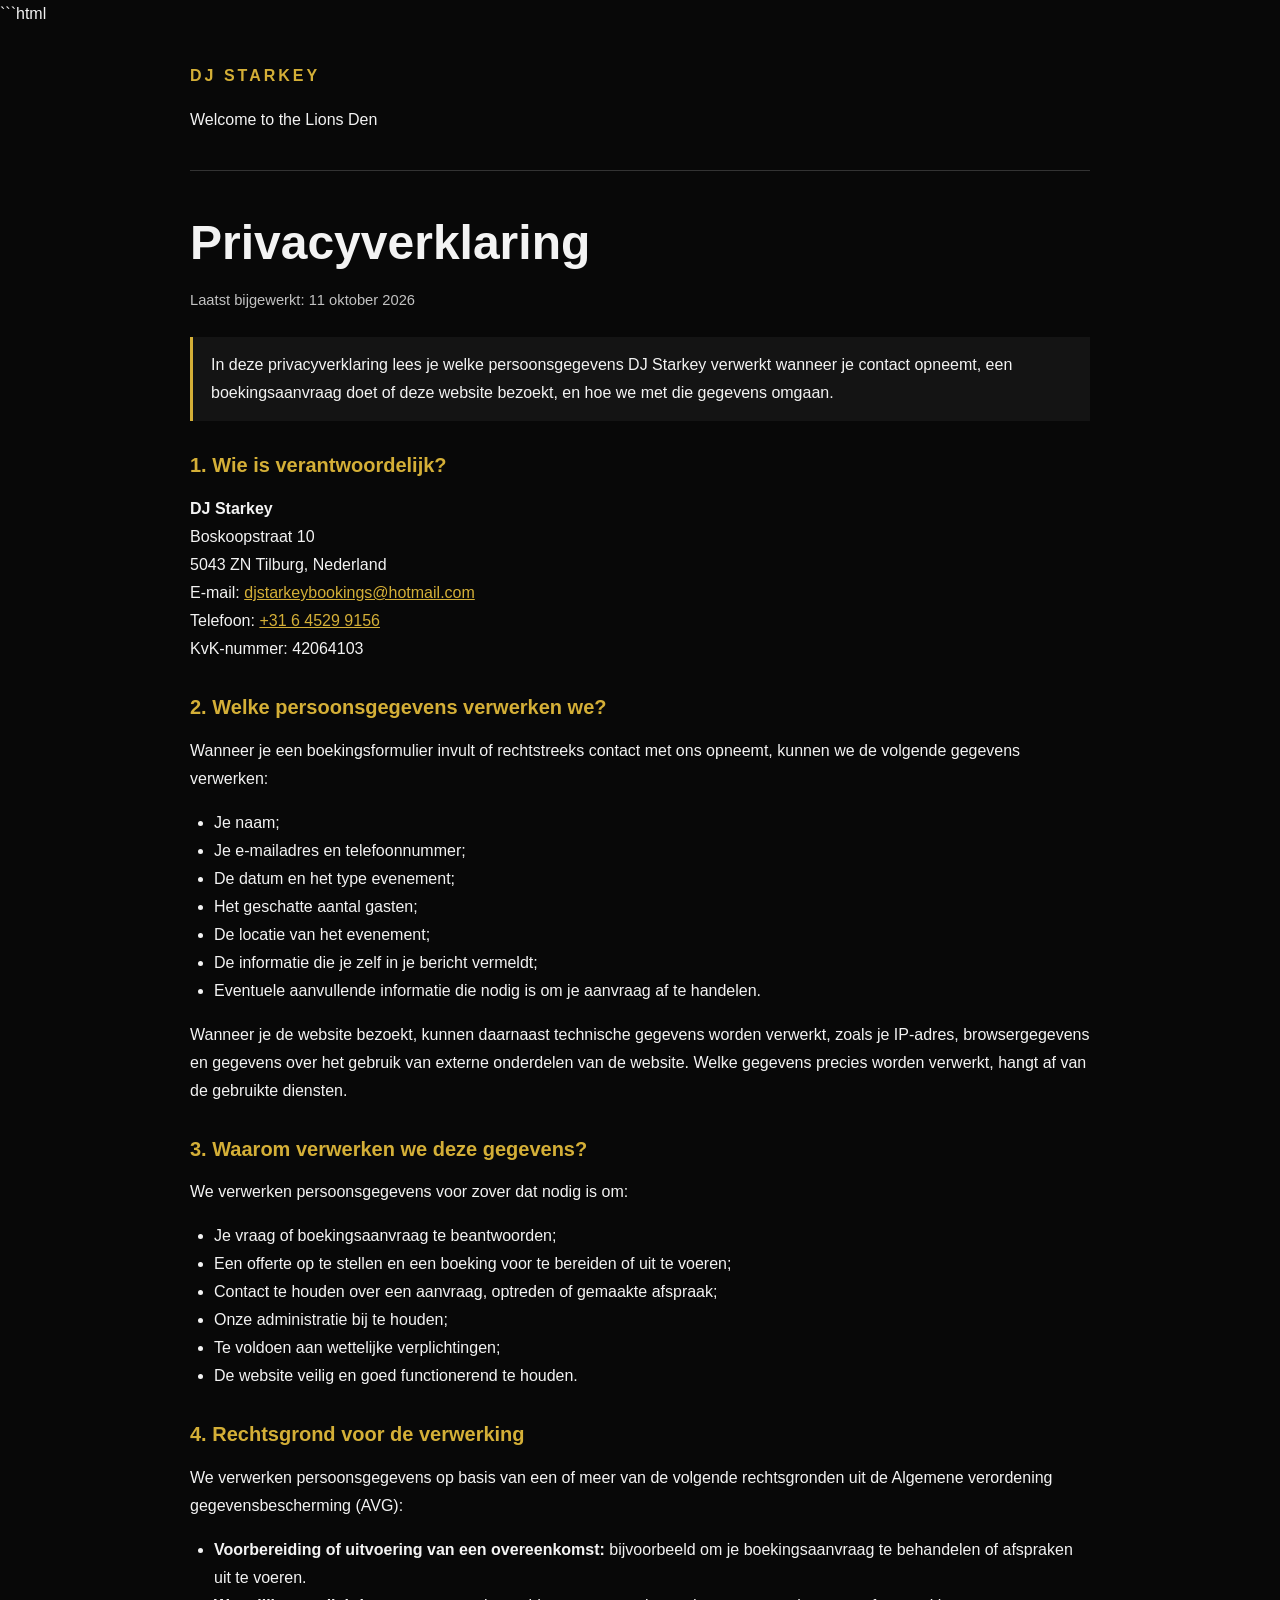
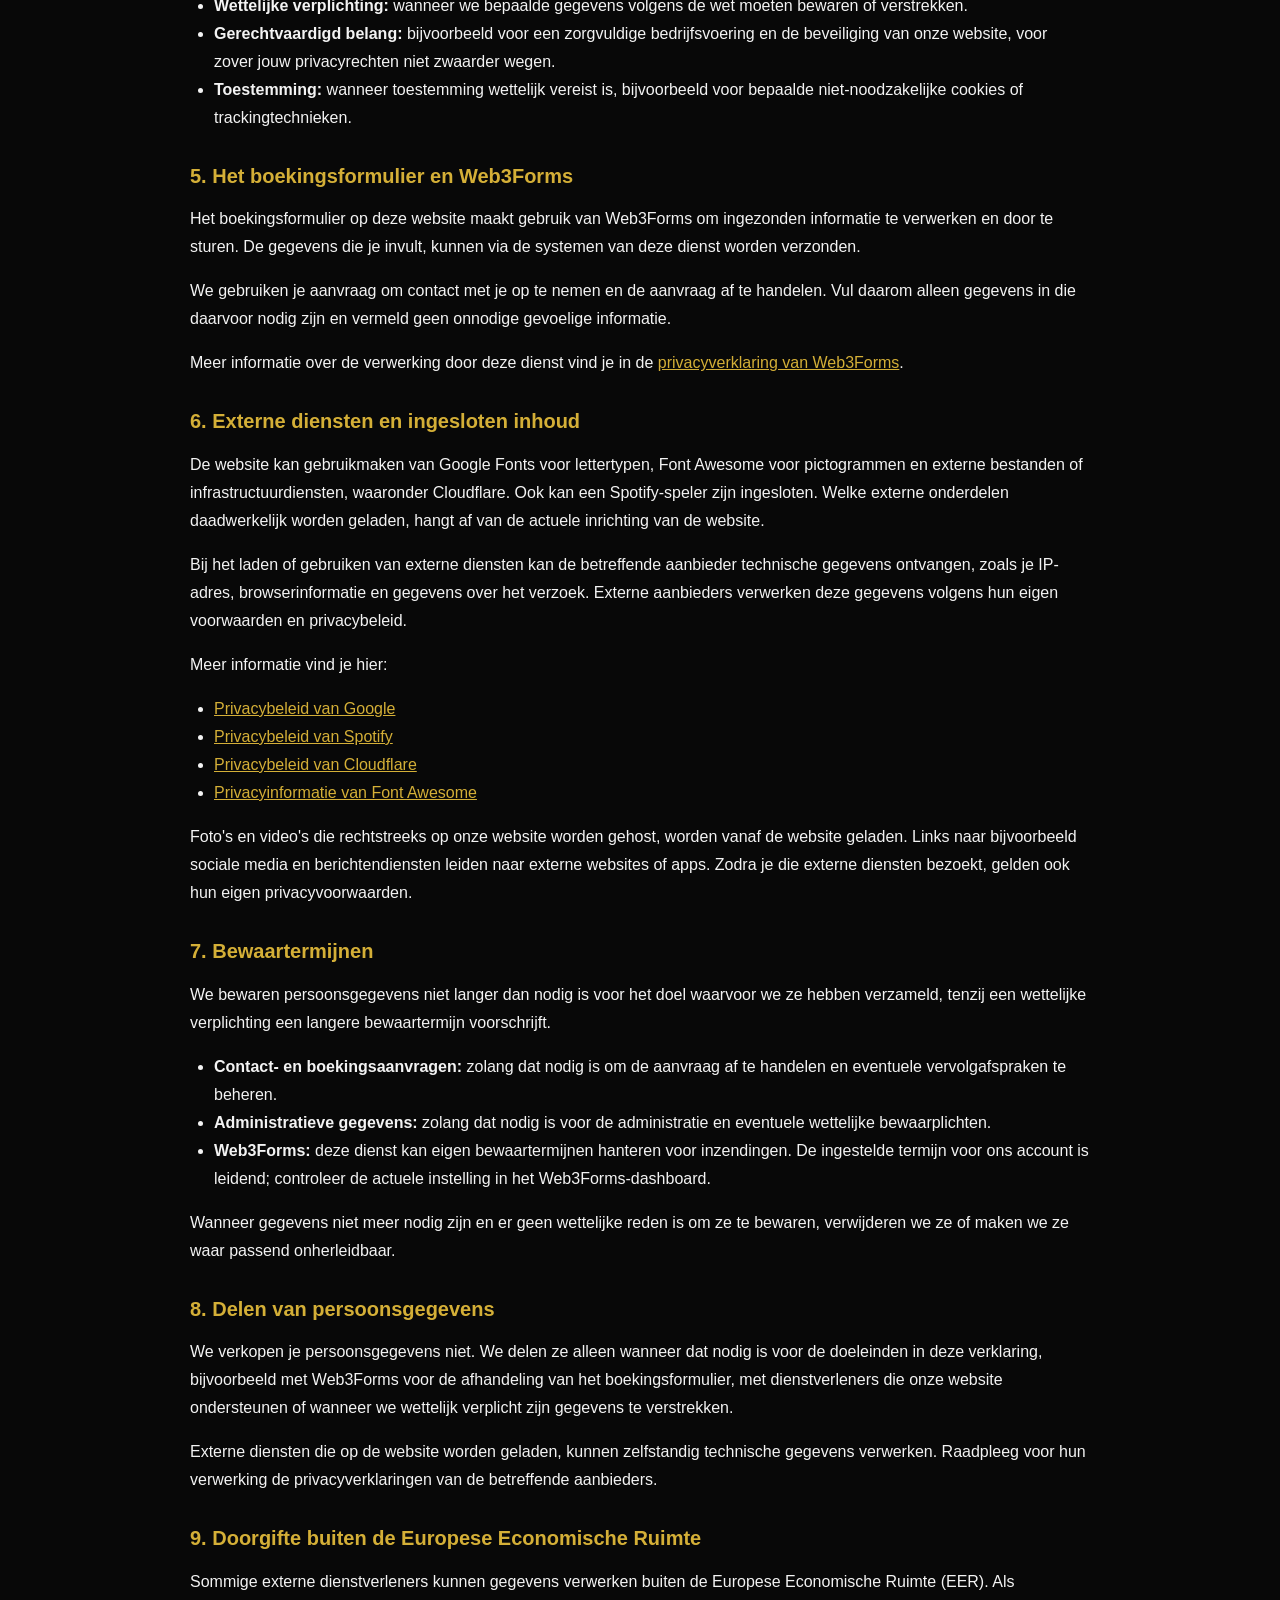
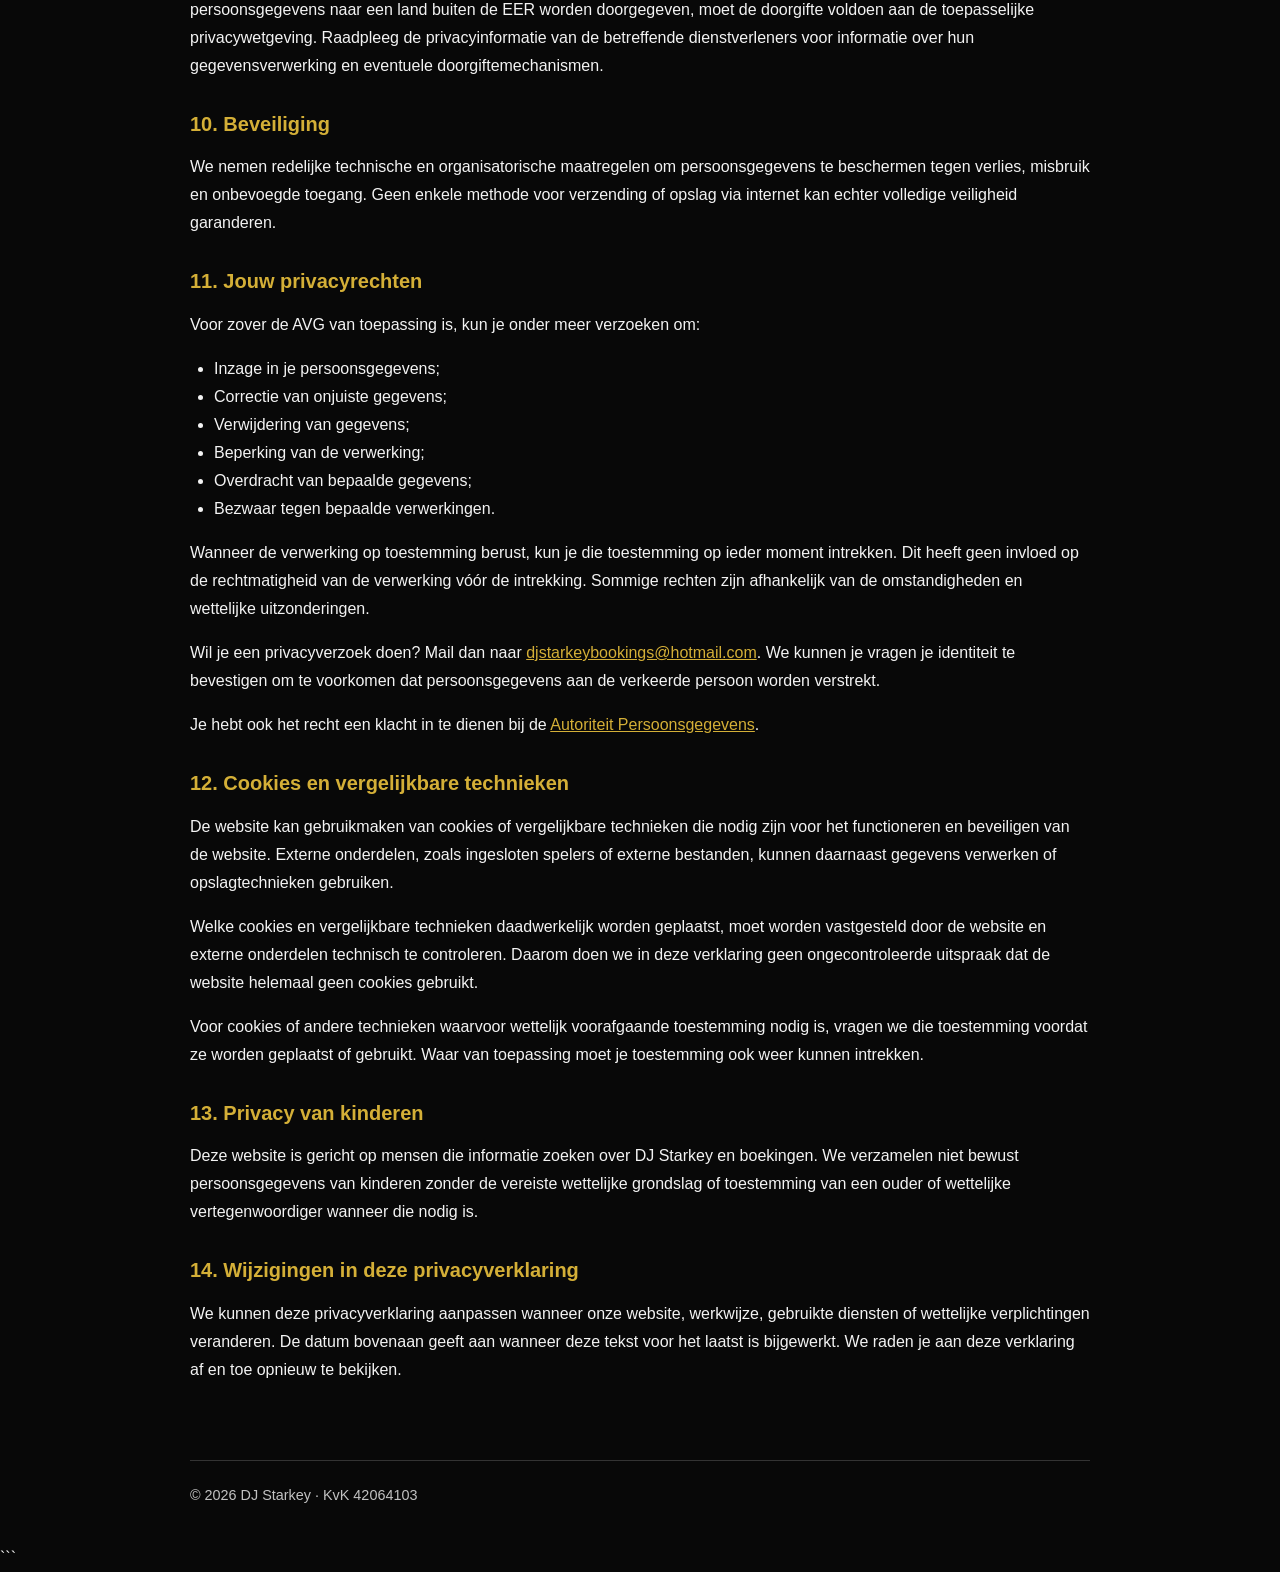
<file: privacybeleid/index.html>
```html
<!DOCTYPE html>
<html lang="nl">
<head>
  <meta charset="UTF-8">
  <meta name="viewport" content="width=device-width, initial-scale=1.0">
  <meta name="description" content="Privacyverklaring van DJ Starkey. Lees hoe we omgaan met persoonsgegevens bij contact- en boekingsaanvragen.">
  <meta name="robots" content="index, follow">
  <title>Privacyverklaring | DJ Starkey</title>

  <style>
    :root {
      color-scheme: dark;
      --gold: #d4af37;
      --bg: #080808;
      --panel: #141414;
      --text: #f3f3f3;
      --muted: #c2c2c2;
    }

    * {
      box-sizing: border-box;
    }

    body {
      margin: 0;
      background: var(--bg);
      color: var(--text);
      font: 16px/1.75 Arial, Helvetica, sans-serif;
    }

    header, main, footer {
      width: min(900px, calc(100% - 32px));
      margin: auto;
    }

    header {
      padding: 34px 0 20px;
      border-bottom: 1px solid #333;
    }

    .brand {
      color: var(--gold);
      letter-spacing: 3px;
      font-weight: 700;
    }

    a {
      color: var(--gold);
      overflow-wrap: anywhere;
    }

    a:focus-visible {
      outline: 2px solid var(--gold);
      outline-offset: 4px;
    }

    main {
      padding: 28px 0 60px;
    }

    h1, h2 {
      line-height: 1.25;
    }

    h1 {
      font-size: clamp(2rem, 5vw, 3rem);
      margin: 14px 0;
    }

    h2 {
      color: var(--gold);
      font-size: 1.25rem;
      margin-top: 32px;
    }

    .updated {
      color: var(--muted);
      font-size: .92rem;
    }

    .note {
      background: var(--panel);
      border-left: 3px solid var(--gold);
      padding: 14px 18px;
      margin: 24px 0;
    }

    footer {
      border-top: 1px solid #333;
      padding: 22px 0 36px;
      color: var(--muted);
      font-size: .9rem;
    }

    ul {
      padding-left: 24px;
    }
  </style>
</head>

<body>
  <header>
    <div class="brand">DJ STARKEY</div>
    <p>Welcome to the Lions Den</p>
  </header>

  <main>
    <h1>Privacyverklaring</h1>
    <p class="updated">Laatst bijgewerkt: 11 oktober 2026</p>

    <div class="note">
      In deze privacyverklaring lees je welke persoonsgegevens DJ Starkey
      verwerkt wanneer je contact opneemt, een boekingsaanvraag doet of
      deze website bezoekt, en hoe we met die gegevens omgaan.
    </div>

    <h2>1. Wie is verantwoordelijk?</h2>
    <p>
      <strong>DJ Starkey</strong><br>
      Boskoopstraat 10<br>
      5043 ZN Tilburg, Nederland<br>
      E-mail:
      <a href="mailto:djstarkeybookings@hotmail.com">djstarkeybookings@hotmail.com</a><br>
      Telefoon:
      <a href="tel:+31645299156">+31 6 4529 9156</a><br>
      KvK-nummer: 42064103
    </p>

    <h2>2. Welke persoonsgegevens verwerken we?</h2>
    <p>
      Wanneer je een boekingsformulier invult of rechtstreeks contact
      met ons opneemt, kunnen we de volgende gegevens verwerken:
    </p>
    <ul>
      <li>Je naam;</li>
      <li>Je e-mailadres en telefoonnummer;</li>
      <li>De datum en het type evenement;</li>
      <li>Het geschatte aantal gasten;</li>
      <li>De locatie van het evenement;</li>
      <li>De informatie die je zelf in je bericht vermeldt;</li>
      <li>Eventuele aanvullende informatie die nodig is om je aanvraag af te handelen.</li>
    </ul>
    <p>
      Wanneer je de website bezoekt, kunnen daarnaast technische gegevens
      worden verwerkt, zoals je IP-adres, browsergegevens en gegevens over
      het gebruik van externe onderdelen van de website. Welke gegevens
      precies worden verwerkt, hangt af van de gebruikte diensten.
    </p>

    <h2>3. Waarom verwerken we deze gegevens?</h2>
    <p>We verwerken persoonsgegevens voor zover dat nodig is om:</p>
    <ul>
      <li>Je vraag of boekingsaanvraag te beantwoorden;</li>
      <li>Een offerte op te stellen en een boeking voor te bereiden of uit te voeren;</li>
      <li>Contact te houden over een aanvraag, optreden of gemaakte afspraak;</li>
      <li>Onze administratie bij te houden;</li>
      <li>Te voldoen aan wettelijke verplichtingen;</li>
      <li>De website veilig en goed functionerend te houden.</li>
    </ul>

    <h2>4. Rechtsgrond voor de verwerking</h2>
    <p>
      We verwerken persoonsgegevens op basis van een of meer van de
      volgende rechtsgronden uit de Algemene verordening gegevensbescherming
      (AVG):
    </p>
    <ul>
      <li>
        <strong>Voorbereiding of uitvoering van een overeenkomst:</strong>
        bijvoorbeeld om je boekingsaanvraag te behandelen of afspraken uit te voeren.
      </li>
      <li>
        <strong>Wettelijke verplichting:</strong>
        wanneer we bepaalde gegevens volgens de wet moeten bewaren of verstrekken.
      </li>
      <li>
        <strong>Gerechtvaardigd belang:</strong>
        bijvoorbeeld voor een zorgvuldige bedrijfsvoering en de beveiliging
        van onze website, voor zover jouw privacyrechten niet zwaarder wegen.
      </li>
      <li>
        <strong>Toestemming:</strong>
        wanneer toestemming wettelijk vereist is, bijvoorbeeld voor bepaalde
        niet-noodzakelijke cookies of trackingtechnieken.
      </li>
    </ul>

    <h2>5. Het boekingsformulier en Web3Forms</h2>
    <p>
      Het boekingsformulier op deze website maakt gebruik van Web3Forms
      om ingezonden informatie te verwerken en door te sturen. De gegevens
      die je invult, kunnen via de systemen van deze dienst worden verzonden.
    </p>
    <p>
      We gebruiken je aanvraag om contact met je op te nemen en de aanvraag
      af te handelen. Vul daarom alleen gegevens in die daarvoor nodig zijn
      en vermeld geen onnodige gevoelige informatie.
    </p>
    <p>
      Meer informatie over de verwerking door deze dienst vind je in de
      <a href="https://web3forms.com/privacy"
         target="_blank" rel="noopener noreferrer">privacyverklaring van Web3Forms</a>.
    </p>

    <h2>6. Externe diensten en ingesloten inhoud</h2>
    <p>
      De website kan gebruikmaken van Google Fonts voor lettertypen,
      Font Awesome voor pictogrammen en externe bestanden of
      infrastructuurdiensten, waaronder Cloudflare. Ook kan een Spotify-speler
      zijn ingesloten. Welke externe onderdelen daadwerkelijk worden geladen,
      hangt af van de actuele inrichting van de website.
    </p>
    <p>
      Bij het laden of gebruiken van externe diensten kan de betreffende
      aanbieder technische gegevens ontvangen, zoals je IP-adres,
      browserinformatie en gegevens over het verzoek. Externe aanbieders
      verwerken deze gegevens volgens hun eigen voorwaarden en privacybeleid.
    </p>
    <p>Meer informatie vind je hier:</p>
    <ul>
      <li>
        <a href="https://policies.google.com/privacy"
           target="_blank" rel="noopener noreferrer">Privacybeleid van Google</a>
      </li>
      <li>
        <a href="https://www.spotify.com/legal/privacy-policy/"
           target="_blank" rel="noopener noreferrer">Privacybeleid van Spotify</a>
      </li>
      <li>
        <a href="https://www.cloudflare.com/privacypolicy/"
           target="_blank" rel="noopener noreferrer">Privacybeleid van Cloudflare</a>
      </li>
      <li>
        <a href="https://fontawesome.com/privacy"
           target="_blank" rel="noopener noreferrer">Privacyinformatie van Font Awesome</a>
      </li>
    </ul>
    <p>
      Foto's en video's die rechtstreeks op onze website worden gehost,
      worden vanaf de website geladen. Links naar bijvoorbeeld sociale
      media en berichtendiensten leiden naar externe websites of apps.
      Zodra je die externe diensten bezoekt, gelden ook hun eigen
      privacyvoorwaarden.
    </p>

    <h2>7. Bewaartermijnen</h2>
    <p>
      We bewaren persoonsgegevens niet langer dan nodig is voor het doel
      waarvoor we ze hebben verzameld, tenzij een wettelijke verplichting
      een langere bewaartermijn voorschrijft.
    </p>
    <ul>
      <li>
        <strong>Contact- en boekingsaanvragen:</strong>
        zolang dat nodig is om de aanvraag af te handelen en eventuele
        vervolgafspraken te beheren.
      </li>
      <li>
        <strong>Administratieve gegevens:</strong>
        zolang dat nodig is voor de administratie en eventuele wettelijke
        bewaarplichten.
      </li>
      <li>
        <strong>Web3Forms:</strong>
        deze dienst kan eigen bewaartermijnen hanteren voor inzendingen.
        De ingestelde termijn voor ons account is leidend; controleer de
        actuele instelling in het Web3Forms-dashboard.
      </li>
    </ul>
    <p>
      Wanneer gegevens niet meer nodig zijn en er geen wettelijke reden is
      om ze te bewaren, verwijderen we ze of maken we ze waar passend
      onherleidbaar.
    </p>

    <h2>8. Delen van persoonsgegevens</h2>
    <p>
      We verkopen je persoonsgegevens niet. We delen ze alleen wanneer
      dat nodig is voor de doeleinden in deze verklaring, bijvoorbeeld
      met Web3Forms voor de afhandeling van het boekingsformulier, met
      dienstverleners die onze website ondersteunen of wanneer we
      wettelijk verplicht zijn gegevens te verstrekken.
    </p>
    <p>
      Externe diensten die op de website worden geladen, kunnen zelfstandig
      technische gegevens verwerken. Raadpleeg voor hun verwerking de
      privacyverklaringen van de betreffende aanbieders.
    </p>

    <h2>9. Doorgifte buiten de Europese Economische Ruimte</h2>
    <p>
      Sommige externe dienstverleners kunnen gegevens verwerken buiten de
      Europese Economische Ruimte (EER). Als persoonsgegevens naar een land
      buiten de EER worden doorgegeven, moet de doorgifte voldoen aan de
      toepasselijke privacywetgeving. Raadpleeg de privacyinformatie van de
      betreffende dienstverleners voor informatie over hun gegevensverwerking
      en eventuele doorgiftemechanismen.
    </p>

    <h2>10. Beveiliging</h2>
    <p>
      We nemen redelijke technische en organisatorische maatregelen om
      persoonsgegevens te beschermen tegen verlies, misbruik en onbevoegde
      toegang. Geen enkele methode voor verzending of opslag via internet
      kan echter volledige veiligheid garanderen.
    </p>

    <h2>11. Jouw privacyrechten</h2>
    <p>
      Voor zover de AVG van toepassing is, kun je onder meer verzoeken om:
    </p>
    <ul>
      <li>Inzage in je persoonsgegevens;</li>
      <li>Correctie van onjuiste gegevens;</li>
      <li>Verwijdering van gegevens;</li>
      <li>Beperking van de verwerking;</li>
      <li>Overdracht van bepaalde gegevens;</li>
      <li>Bezwaar tegen bepaalde verwerkingen.</li>
    </ul>
    <p>
      Wanneer de verwerking op toestemming berust, kun je die toestemming
      op ieder moment intrekken. Dit heeft geen invloed op de rechtmatigheid
      van de verwerking vóór de intrekking. Sommige rechten zijn afhankelijk
      van de omstandigheden en wettelijke uitzonderingen.
    </p>
    <p>
      Wil je een privacyverzoek doen? Mail dan naar
      <a href="mailto:djstarkeybookings@hotmail.com">djstarkeybookings@hotmail.com</a>.
      We kunnen je vragen je identiteit te bevestigen om te voorkomen dat
      persoonsgegevens aan de verkeerde persoon worden verstrekt.
    </p>
    <p>
      Je hebt ook het recht een klacht in te dienen bij de
      <a href="https://autoriteitpersoonsgegevens.nl/"
         target="_blank" rel="noopener noreferrer">Autoriteit Persoonsgegevens</a>.
    </p>

    <h2>12. Cookies en vergelijkbare technieken</h2>
    <p>
      De website kan gebruikmaken van cookies of vergelijkbare technieken
      die nodig zijn voor het functioneren en beveiligen van de website.
      Externe onderdelen, zoals ingesloten spelers of externe bestanden,
      kunnen daarnaast gegevens verwerken of opslagtechnieken gebruiken.
    </p>
    <p>
      Welke cookies en vergelijkbare technieken daadwerkelijk worden
      geplaatst, moet worden vastgesteld door de website en externe
      onderdelen technisch te controleren. Daarom doen we in deze verklaring
      geen ongecontroleerde uitspraak dat de website helemaal geen cookies
      gebruikt.
    </p>
    <p>
      Voor cookies of andere technieken waarvoor wettelijk voorafgaande
      toestemming nodig is, vragen we die toestemming voordat ze worden
      geplaatst of gebruikt. Waar van toepassing moet je toestemming ook
      weer kunnen intrekken.
    </p>

    <h2>13. Privacy van kinderen</h2>
    <p>
      Deze website is gericht op mensen die informatie zoeken over DJ Starkey
      en boekingen. We verzamelen niet bewust persoonsgegevens van kinderen
      zonder de vereiste wettelijke grondslag of toestemming van een
      ouder of wettelijke vertegenwoordiger wanneer die nodig is.
    </p>

    <h2>14. Wijzigingen in deze privacyverklaring</h2>
    <p>
      We kunnen deze privacyverklaring aanpassen wanneer onze website,
      werkwijze, gebruikte diensten of wettelijke verplichtingen veranderen.
      De datum bovenaan geeft aan wanneer deze tekst voor het laatst is
      bijgewerkt. We raden je aan deze verklaring af en toe opnieuw te bekijken.
    </p>
  </main>

  <footer>
    © 2026 DJ Starkey · KvK 42064103
  </footer>
</body>
</html>
```
</file>
<file: style.css>
/* =========================================================
   DJ STARKEY
   WELCOME TO THE LIONS DEN
========================================================= */

* {
    margin: 0;
    padding: 0;
    box-sizing: border-box;
}

html {
    scroll-behavior: smooth;
}

body {
    background: #070707;
    color: #ffffff;
    font-family: 'Poppins', sans-serif;
    overflow-x: hidden;
}

img,
video {
    max-width: 100%;
}

:root {
    --gold: #d4af37;
    --gold-light: #f2d46a;
    --gold-dark: #c89d1b;
    --black: #070707;
    --dark: #050505;
    --text: #d0d0d0;
}


/* =========================================================
   NAVIGATION
========================================================= */

.navbar {
    position: fixed;
    top: 0;
    left: 0;

    width: 100%;
    height: 70px;

    display: flex;
    align-items: center;
    justify-content: space-between;

    padding: 0 40px;

    background: rgba(0, 0, 0, 0.86);

    backdrop-filter: blur(14px);

    border-bottom: 1px solid rgba(212, 175, 55, 0.15);

    z-index: 1000;
}

.nav-logo {
    font-family: 'Cinzel', serif;

    color: var(--gold);

    font-size: 25px;

    font-weight: 700;

    letter-spacing: 3px;
}

.navbar nav {
    display: flex;

    align-items: center;

    gap: 32px;
}

.navbar nav a {
    color: #ffffff;

    text-decoration: none;

    font-size: 14px;

    font-weight: 500;

    transition: 0.3s;
}

.navbar nav a:hover {
    color: var(--gold);
}


/* =========================================================
   HERO
========================================================= */

.hero {
    min-height: 100vh;

    position: relative;

    display: flex;

    justify-content: center;

    align-items: center;

    text-align: center;

    padding: 100px 20px 80px;

    overflow: hidden;

    background:
        radial-gradient(
            circle at center,
            rgba(212, 175, 55, 0.12),
            transparent 55%
        ),
        var(--black);
}

/* =========================================================
   HERO SMOKE / MIST ATMOSPHERE
========================================================= */

.hero::before {
    content: "";

    position: absolute;

    width: 980px;
    height: 620px;

    top: 42%;
    left: 50%;

    transform: translate(-50%, -50%);

    border-radius: 50%;

    background:
        radial-gradient(
            ellipse at 50% 48%,
            rgba(235, 235, 235, 0.11) 0%,
            rgba(205, 205, 205, 0.08) 18%,
            transparent 43%
        ),
        radial-gradient(
            ellipse at 28% 42%,
            rgba(215, 215, 215, 0.10) 0%,
            transparent 34%
        ),
        radial-gradient(
            ellipse at 72% 44%,
            rgba(225, 225, 225, 0.09) 0%,
            transparent 36%
        ),
        radial-gradient(
            ellipse at 38% 68%,
            rgba(175, 175, 175, 0.08) 0%,
            transparent 32%
        ),
        radial-gradient(
            ellipse at 65% 66%,
            rgba(185, 185, 185, 0.08) 0%,
            transparent 34%
        ),
        radial-gradient(
            ellipse at 50% 72%,
            rgba(212, 175, 55, 0.08) 0%,
            transparent 42%
        );

    filter: blur(38px);

    opacity: 0.92;

    pointer-events: none;

    z-index: 0;

    mix-blend-mode: screen;

    animation: heroSmoke 14s ease-in-out infinite alternate;
}


/* =========================================================
   SIDE SMOKE / MIST WISPS
========================================================= */

.hero::after {
    content: "";

    position: absolute;

    width: 1180px;
    height: 520px;

    top: 40%;
    left: 50%;

    transform: translate(-50%, -50%);

    background:
        radial-gradient(
            ellipse at 8% 55%,
            rgba(225, 225, 225, 0.09) 0%,
            rgba(180, 180, 180, 0.05) 20%,
            transparent 43%
        ),
        radial-gradient(
            ellipse at 92% 48%,
            rgba(225, 225, 225, 0.08) 0%,
            rgba(180, 180, 180, 0.05) 20%,
            transparent 43%
        ),
        radial-gradient(
            ellipse at 18% 75%,
            rgba(170, 170, 170, 0.06) 0%,
            transparent 38%
        ),
        radial-gradient(
            ellipse at 82% 72%,
            rgba(170, 170, 170, 0.06) 0%,
            transparent 38%
        ),
        radial-gradient(
            ellipse at 50% 88%,
            rgba(212, 175, 55, 0.06) 0%,
            transparent 44%
        );

    filter: blur(48px);

    opacity: 0.78;

    pointer-events: none;

    z-index: 1;

    mix-blend-mode: screen;

    animation: heroSmokeTwo 18s ease-in-out infinite alternate;
}


/* =========================================================
   SMOKE MOVEMENT
========================================================= */

@keyframes heroSmoke {

    0% {
        transform:
            translate(-52%, -50%)
            scale(0.94)
            rotate(-1deg);

        opacity: 0.62;
    }

    50% {
        transform:
            translate(-48%, -53%)
            scale(1.05)
            rotate(1deg);

        opacity: 0.88;
    }

    100% {
        transform:
            translate(-50%, -47%)
            scale(1.10)
            rotate(-0.5deg);

        opacity: 0.70;
    }
}


@keyframes heroSmokeTwo {

    0% {
        transform:
            translate(-51%, -50%)
            scale(0.96)
            rotate(0deg);

        opacity: 0.52;
    }

    50% {
        transform:
            translate(-47%, -52%)
            scale(1.08)
            rotate(-1deg);

        opacity: 0.78;
    }

    100% {
        transform:
            translate(-53%, -48%)
            scale(1.02)
            rotate(1deg);

        opacity: 0.58;
    }
}


.hero-content {
    position: relative;

    z-index: 2;

    width: 100%;

    max-width: 1400px;

    display: flex;

    flex-direction: column;

    align-items: center;
}


/* =========================================================
   DJ MOVING-HEAD BEAMS
========================================================= */

.hero-content::before,
.hero-content::after {
    content: "";

    position: absolute;

    top: 12%;

    width: 42%;
    height: 72%;

    pointer-events: none;

    z-index: 0;

    opacity: 0.48;

    filter: blur(3px);

    transform-origin: bottom center;

    mix-blend-mode: screen;
}

.hero-content::before {
    left: -4%;

    background:
        linear-gradient(
            58deg,
            transparent 0%,
            transparent 28%,
            rgba(255, 255, 255, 0.02) 36%,
            rgba(255, 235, 170, 0.14) 48%,
            rgba(212, 175, 55, 0.10) 56%,
            transparent 72%
        );

    transform: rotate(-12deg) scaleY(0.92);

    animation: leftDjBeam 9s ease-in-out infinite alternate;
}

.hero-content::after {
    right: -4%;

    background:
        linear-gradient(
            122deg,
            transparent 0%,
            transparent 28%,
            rgba(255, 255, 255, 0.02) 36%,
            rgba(255, 235, 170, 0.14) 48%,
            rgba(212, 175, 55, 0.10) 56%,
            transparent 72%
        );

    transform: rotate(12deg) scaleY(0.92);

    animation: rightDjBeam 11s ease-in-out infinite alternate;
}

@keyframes leftDjBeam {
    0% {
        transform: rotate(-18deg) scaleY(0.90);
        opacity: 0.28;
    }

    50% {
        transform: rotate(-8deg) scaleY(1.02);
        opacity: 0.55;
    }

    100% {
        transform: rotate(-14deg) scaleY(0.96);
        opacity: 0.40;
    }
}

@keyframes rightDjBeam {
    0% {
        transform: rotate(18deg) scaleY(0.90);
        opacity: 0.30;
    }

    50% {
        transform: rotate(8deg) scaleY(1.04);
        opacity: 0.58;
    }

    100% {
        transform: rotate(14deg) scaleY(0.96);
        opacity: 0.42;
    }
}


/* =========================================================
   HERO BANNER / DJ STARKEY LOGO
========================================================= */

.hero-banner {
    display: block;

    width: min(1250px, 88vw);

    height: auto;

    margin: 60px auto 5px;

    position: relative;

    z-index: 2;

    object-fit: contain;

    /* Smooth fade around the complete logo */
    -webkit-mask-image:
        radial-gradient(
            ellipse 78% 82% at center,
            black 45%,
            rgba(0, 0, 0, 0.98) 58%,
            rgba(0, 0, 0, 0.75) 70%,
            rgba(0, 0, 0, 0.35) 82%,
            transparent 100%
        );

    mask-image:
        radial-gradient(
            ellipse 78% 82% at center,
            black 45%,
            rgba(0, 0, 0, 0.98) 58%,
            rgba(0, 0, 0, 0.75) 70%,
            rgba(0, 0, 0, 0.35) 82%,
            transparent 100%
        );

    filter:
        drop-shadow(
            0 0 35px rgba(212, 175, 55, 0.18)
        );

    transform: translateZ(0);

    will-change: filter, transform;
}


/* =========================================================
   HERO TEXT
========================================================= */

.hero-small-title {
    color: var(--gold);

    font-size: 16px;

    font-weight: 600;

    letter-spacing: 8px;

    margin-bottom: 14px;
}

.hero h1 {
    font-family: 'Cinzel', serif;

    color: var(--gold);

    font-size: clamp(55px, 8vw, 105px);

    line-height: 1;

    letter-spacing: 5px;

    margin-bottom: 18px;

    text-shadow:
        0 0 20px rgba(212, 175, 55, 0.25),
        0 0 50px rgba(212, 175, 55, 0.12);
}

.hero h2 {
    font-size: 30px;

    font-weight: 500;

    letter-spacing: 10px;

    margin-bottom: 22px;
}

.hero p {
    color: var(--text);

    font-size: 18px;

    line-height: 1.8;

    letter-spacing: 1px;

    margin-bottom: 35px;
}


/* =========================================================
   BUTTON
========================================================= */

.hero-button {
    display: inline-block;

    padding: 17px 45px;

    border-radius: 50px;

    background:
        linear-gradient(
            180deg,
            var(--gold-light),
            var(--gold-dark)
        );

    color: #111111;

    text-decoration: none;

    font-weight: 700;

    letter-spacing: 1px;

    box-shadow:
        0 0 25px rgba(212, 175, 55, 0.25);

    transition: 0.3s;
}

.hero-button:hover {
    transform: translateY(-4px);

    box-shadow:
        0 0 40px rgba(212, 175, 55, 0.45);
}


/* =========================================================
   GENERAL SECTIONS
========================================================= */

.about,
.experience,
.equipment,
.booking,
.contact {
    max-width: 1400px;

    margin: 0 auto;

    padding: 130px 70px;

    text-align: center;
}

.section-label {
    color: var(--gold);

    font-size: 14px;

    font-weight: 600;

    letter-spacing: 5px;

    margin-bottom: 18px;
}

.about h2,
.experience h2,
.equipment h2,
.booking h2,
.contact h2,
.connect h2 {
    font-family: 'Cinzel', serif;

    color: var(--gold);

    font-size: clamp(36px, 5vw, 62px);

    line-height: 1.25;

    margin-bottom: 30px;
}


/* =========================================================
   ABOUT
========================================================= */

.about h3 {
    font-size: clamp(20px, 3vw, 30px);

    font-weight: 500;

    line-height: 1.6;

    margin-bottom: 40px;
}

.about-text {
    max-width: 900px;

    margin: 0 auto;
}

.about-text p {
    color: var(--text);

    font-size: 17px;

    line-height: 1.9;

    margin-bottom: 24px;
}

.about-text strong {
    color: #ffffff;
}

.about-highlight {
    max-width: 1000px;

    margin: 55px auto 0;

    display: grid;

    grid-template-columns: repeat(3, 1fr);

    gap: 25px;
}

.about-highlight > div {
    padding: 30px 25px;

    background:
        linear-gradient(
            145deg,
            rgba(212, 175, 55, 0.10),
            rgba(255, 255, 255, 0.02)
        );

    border: 1px solid rgba(212, 175, 55, 0.25);

    border-radius: 15px;

    transition: 0.4s;
}

.about-highlight > div:hover {
    transform: translateY(-6px);

    border-color: var(--gold);

    box-shadow:
        0 10px 35px rgba(212, 175, 55, 0.15);
}

.about-highlight strong {
    display: block;

    color: var(--gold);

    font-family: 'Cinzel', serif;

    font-size: 20px;

    letter-spacing: 3px;

    margin-bottom: 12px;
}

.about-highlight span {
    display: block;

    color: #cfcfcf;

    font-size: 14px;

    line-height: 1.6;
}

.about-final {
    max-width: 900px;

    margin: 55px auto 0;

    color: var(--gold) !important;

    font-size: 19px !important;

    line-height: 1.8 !important;
}


/* =========================================================
   EXPERIENCE
========================================================= */

.experience-intro {
    max-width: 800px;

    margin: 0 auto;

    color: #cfcfcf;

    font-size: 17px;

    line-height: 1.9;
}

.media-title {
    max-width: 1200px;

    margin: 70px auto 30px;

    display: flex;

    align-items: center;

    gap: 20px;

    color: var(--gold);

    font-family: 'Cinzel', serif;

    font-size: 20px;

    letter-spacing: 4px;
}

.media-title::before,
.media-title::after {
    content: "";

    flex: 1;

    height: 1px;

    background:
        linear-gradient(
            to right,
            transparent,
            rgba(212, 175, 55, 0.5)
        );
}

.media-title::after {
    background:
        linear-gradient(
            to left,
            transparent,
            rgba(212, 175, 55, 0.5)
        );
}


/* =========================================================
   VIDEOS
========================================================= */

.video-grid {
    max-width: 1200px;

    margin: 0 auto;

    display: grid;

    grid-template-columns: repeat(2, 1fr);

    gap: 25px;
}

.video-card {
    overflow: hidden;

    border-radius: 18px;

    border: 1px solid rgba(212, 175, 55, 0.22);

    background: #050505;

    box-shadow:
        0 10px 35px rgba(0, 0, 0, 0.4);

    transition: 0.4s;
}

.video-card:hover {
    transform: translateY(-5px);

    border-color: var(--gold);

    box-shadow:
        0 15px 45px rgba(212, 175, 55, 0.15);
}

.video-card video {
    display: block;

    width: 100%;

    aspect-ratio: 16 / 9;

    object-fit: cover;

    background: #000;
}


/* =========================================================
   GALLERY
========================================================= */

.gallery {
    max-width: 1200px;

    margin: 0 auto;

    display: grid;

    grid-template-columns: repeat(3, 1fr);

    gap: 25px;
}

.gallery-item {
    position: relative;

    overflow: hidden;

    height: 400px;

    border-radius: 18px;

    border: 1px solid rgba(212, 175, 55, 0.20);

    background: #0a0a0a;

    transition: 0.4s;
}

.gallery-item img {
    width: 100%;

    height: 100%;

    object-fit: cover;

    display: block;

    transition: transform 0.6s ease;
}

.gallery-item::after {
    content: "";

    position: absolute;

    inset: 0;

    background:
        linear-gradient(
            to top,
            rgba(0, 0, 0, 0.85),
            transparent 55%
        );
}

.gallery-item:hover {
    transform: translateY(-6px);

    border-color: var(--gold);

    box-shadow:
        0 15px 45px rgba(212, 175, 55, 0.15);
}

.gallery-item:hover img {
    transform: scale(1.06);
}

.gallery-overlay {
    position: absolute;

    left: 25px;

    bottom: 22px;

    z-index: 2;
}

.gallery-overlay span {
    color: var(--gold);

    font-size: 13px;

    font-weight: 600;

    letter-spacing: 3px;
}


/* =========================================================
   EQUIPMENT
========================================================= */

.equipment-intro {
    max-width: 800px;

    margin: 0 auto 50px;

    color: #cfcfcf;

    font-size: 17px;

    line-height: 1.9;
}

.equipment-grid {
    display: grid;

    grid-template-columns: repeat(3, 1fr);

    gap: 25px;
}

.equipment-card {
    overflow: hidden;

    background:
        linear-gradient(
            145deg,
            rgba(212, 175, 55, 0.08),
            rgba(255, 255, 255, 0.02)
        );

    border: 1px solid rgba(212, 175, 55, 0.20);

    border-radius: 18px;

    transition: 0.4s;
}

.equipment-card:hover {
    transform: translateY(-6px);

    border-color: var(--gold);

    box-shadow:
        0 15px 45px rgba(212, 175, 55, 0.12);
}

.equipment-card img {
    width: 100%;

    height: 300px;

    object-fit: cover;

    display: block;
}

.equipment-card h3 {
    color: var(--gold);

    font-family: 'Cinzel', serif;

    font-size: 20px;

    letter-spacing: 3px;

    margin: 25px 20px 10px;
}

.equipment-card p {
    color: #cfcfcf;

    font-size: 14px;

    line-height: 1.7;

    padding: 0 25px 30px;
}

.equipment-list {
    max-width: 1000px;

    margin: 55px auto 0;

    display: flex;

    justify-content: center;

    flex-wrap: wrap;

    gap: 12px;
}

.equipment-list span {
    padding: 10px 18px;

    border: 1px solid rgba(212, 175, 55, 0.25);

    border-radius: 30px;

    color: var(--gold);

    font-size: 13px;
}


/* =========================================================
   BOOKING
========================================================= */

.booking {
    max-width: 1100px;

    padding-top: 150px;

    padding-bottom: 150px;
}

.booking-intro {
    max-width: 800px;

    margin: 0 auto 25px;

    color: #d0d0d0;

    font-size: 17px;

    line-height: 1.9;
}

.booking-note {
    color: var(--gold);

    font-size: 16px;

    line-height: 1.8;

    margin-bottom: 40px;
}

.booking-note strong {
    color: #ffffff;
}

.booking-actions {
    display: flex;

    justify-content: center;

    align-items: center;

    gap: 18px;

    flex-wrap: wrap;
}

a.booking-phone {
    display: inline-block;

    padding: 16px 40px;

    border-radius: 50px;

    border: 1px solid var(--gold);

    background: transparent;

    color: var(--gold);

    text-decoration: none;

    font-weight: 600;

    letter-spacing: 1px;

    transition: 0.3s;
}

a.booking-phone:hover {
    background: rgba(212, 175, 55, 0.12);

    color: var(--gold-light);

    border-color: var(--gold-light);

    transform: translateY(-4px);

    box-shadow:
        0 0 25px rgba(212, 175, 55, 0.20);
}


/* =========================================================
   CONTACT
========================================================= */

.contact p {
    color: #d0d0d0;

    font-size: 17px;

    line-height: 1.8;

    margin-bottom: 20px;
}

.contact strong {
    color: var(--gold);
}


/* =========================================================
   CONNECT
========================================================= */

.connect {
    max-width: 1200px;

    margin: 0 auto;

    padding: 120px 40px;

    text-align: center;

    border-top: 1px solid rgba(212, 175, 55, 0.12);
}

.connect-intro {
    max-width: 650px;

    margin: 0 auto;

    color: #cfcfcf;

    font-size: 16px;

    line-height: 1.8;
}


/* =========================================================
   SOCIAL ICONS
========================================================= */

.social-icons {
    display: flex;

    justify-content: center;

    align-items: center;

    gap: 20px;

    margin-top: 45px;

    flex-wrap: wrap;
}

.social-icon {
    width: 62px;

    height: 62px;

    display: flex;

    justify-content: center;

    align-items: center;

    border-radius: 50%;

    border: 1px solid rgba(212, 175, 55, 0.45);

    background:
        linear-gradient(
            145deg,
            rgba(212, 175, 55, 0.10),
            rgba(255, 255, 255, 0.02)
        );

    color: var(--gold);

    text-decoration: none;

    font-size: 24px;

    transition: all 0.35s ease;
}

.social-icon:hover {
    transform: translateY(-7px) scale(1.05);

    color: #111111;

    background:
        linear-gradient(
            180deg,
            var(--gold-light),
            var(--gold-dark)
        );

    border-color: var(--gold-light);

    box-shadow:
        0 10px 30px rgba(212, 175, 55, 0.25);
}


/* =========================================================
   FLOATING WHATSAPP
========================================================= */

.floating-whatsapp {
    position: fixed;

    right: 25px;
    bottom: 25px;

    width: 60px;
    height: 60px;

    display: flex;

    justify-content: center;
    align-items: center;

    border-radius: 50%;

    background:
        linear-gradient(
            180deg,
            var(--gold-light),
            var(--gold-dark)
        );

    color: #111111;

    text-decoration: none;

    font-size: 28px;

    box-shadow:
        0 8px 30px rgba(0, 0, 0, 0.45);

    z-index: 999;

    transition: 0.3s;
}

.floating-whatsapp:hover {
    transform: scale(1.1);

    box-shadow:
        0 10px 35px rgba(212, 175, 55, 0.35);
}


/* =========================================================
   FOOTER
========================================================= */

footer {
    text-align: center;

    padding: 70px 20px;

    border-top: 1px solid rgba(212, 175, 55, 0.15);

    background: #050505;
}

.footer-logo {
    font-family: 'Cinzel', serif;

    color: var(--gold);

    font-size: 28px;

    letter-spacing: 4px;

    margin-bottom: 12px;
}

footer p {
    color: #cfcfcf;

    margin-bottom: 20px;
}

footer small {
    color: #777777;
}


/* =========================================================
   TABLET
========================================================= */

@media (max-width: 900px) {

    .navbar {
        padding: 0 25px;
    }

    .navbar nav {
        gap: 15px;
    }

    .navbar nav a {
        font-size: 12px;
    }

    .hero-banner {
        width: 94vw;

        margin-top: 45px;
    }

    .about,
    .experience,
    .equipment,
    .booking,
    .contact {
        padding: 90px 25px;
    }

    .about-highlight {
        grid-template-columns: 1fr;
    }

    .video-grid {
        grid-template-columns: 1fr;
    }

    .gallery {
        grid-template-columns: 1fr;
    }

    .gallery-item {
        height: 380px;
    }

    .equipment-grid {
        grid-template-columns: 1fr;
    }

}


/* =========================================================
   MOBILE
========================================================= */

@media (max-width: 600px) {

    .navbar {
        height: 70px;
    }

    .nav-logo {
        font-size: 18px;
    }

    .navbar nav {
        display: none;
    }

    .hero {
        padding-top: 80px;
    }

    .hero-banner {
        width: 100vw;

        margin-top: 35px;
    }

    .hero-small-title {
        font-size: 12px;

        letter-spacing: 5px;
    }

    .hero h1 {
        font-size: 48px;

        letter-spacing: 3px;
    }

    .hero h2 {
        font-size: 20px;

        letter-spacing: 6px;
    }

    .hero p {
        font-size: 16px;
    }

    .hero-button {
        padding: 15px 32px;
    }

    .about h3 {
        font-size: 20px;
    }

    .about-text p {
        font-size: 15px;
    }

    .about-final {
        font-size: 16px !important;
    }

    .experience-intro {
        font-size: 15px;
    }

    .media-title {
        margin-top: 55px;

        font-size: 16px;

        letter-spacing: 3px;
    }

    .gallery-item {
        height: 300px;
    }

    .equipment-card img {
        height: 260px;
    }

    .equipment-list {
        gap: 8px;
    }

    .equipment-list span {
        font-size: 12px;

        padding: 8px 13px;
    }

    .booking {
        padding-top: 100px;

        padding-bottom: 100px;
    }

    .booking-intro {
        font-size: 15px;
    }

    .booking-actions {
        flex-direction: column;
    }

    .booking-phone,
    .booking .hero-button {
        width: 100%;

        max-width: 300px;
    }

    .connect {
        padding: 90px 25px;
    }

    .connect h2 {
        font-size: 34px;
    }

    .connect-intro {
        font-size: 15px;
    }

    .social-icons {
        gap: 14px;
    }

    .social-icon {
        width: 55px;

        height: 55px;

        font-size: 21px;
    }

    /* MOBILE HERO SMOKE */

    .hero::before {
        width: 680px;
        height: 500px;
        top: 39%;
        filter: blur(32px);
    }

    .hero::after {
        width: 820px;
        height: 430px;
        top: 38%;
        filter: blur(38px);
    }

    .floating-whatsapp {
        width: 55px;

        height: 55px;

        right: 18px;

        bottom: 18px;

        font-size: 24px;
    }

    /* MOBILE DJ BEAMS */

    .hero-content::before,
    .hero-content::after {
        width: 55%;
        height: 58%;
        top: 15%;
        opacity: 0.26;
        filter: blur(4px);
    }

    .hero-content::before {
        left: -18%;
    }

    .hero-content::after {
        right: -18%;
    }

    /* MOBILE ABOUT TEXT FIX */

    .about-text {
        width: 100%;
        max-width: 100%;
        padding: 0 5px;
        overflow-wrap: break-word;
    }

    .about-text p {
        width: 100%;
        max-width: 100%;
        word-wrap: break-word;
        overflow-wrap: break-word;
    }

}

/* =========================================================
   ACCESSIBILITY / REDUCED MOTION
========================================================= */

@media (prefers-reduced-motion: reduce) {

    .hero::before,
    .hero::after {
        animation: none;
    }
}

/* =========================================================
   LIONS DEN LIVE HERO ATMOSPHERE
   Dynamic layers are added by script.js
========================================================= */

/* Replace the older two-beam pseudo-elements with four
   dedicated moving-head beams created by script.js. */
.hero-content::before,
.hero-content::after {
    display: none;
}

.hero {
    isolation: isolate;
}

.hero-content {
    isolation: isolate;
}

.hero-atmosphere {
    position: absolute;
    inset: -8% -6% -4%;
    pointer-events: none;
    z-index: 0;
    overflow: visible;
}

.hero-atmosphere .atmosphere-smoke,
.hero-atmosphere .atmosphere-haze,
.hero-atmosphere .atmosphere-beams,
.hero-atmosphere .atmosphere-particles {
    position: absolute;
    inset: 0;
    pointer-events: none;
}

.atmosphere-smoke::before,
.atmosphere-smoke::after {
    content: "";
    position: absolute;
    top: 24%;
    width: 42%;
    height: 58%;
    border-radius: 50%;
    filter: blur(42px);
    mix-blend-mode: screen;
    opacity: 0.48;
}

.atmosphere-smoke::before {
    left: -15%;
    background:
        radial-gradient(
            ellipse at 72% 48%,
            rgba(245, 245, 245, 0.16) 0%,
            rgba(220, 220, 220, 0.09) 26%,
            rgba(212, 175, 55, 0.05) 45%,
            transparent 72%
        );
    animation: sideSmokeLeft 17s ease-in-out infinite alternate;
}

.atmosphere-smoke::after {
    right: -15%;
    background:
        radial-gradient(
            ellipse at 28% 48%,
            rgba(245, 245, 245, 0.16) 0%,
            rgba(220, 220, 220, 0.09) 26%,
            rgba(212, 175, 55, 0.05) 45%,
            transparent 72%
        );
    animation: sideSmokeRight 19s ease-in-out infinite alternate;
}

.atmosphere-haze::before,
.atmosphere-haze::after {
    content: "";
    position: absolute;
    left: 12%;
    right: 12%;
    bottom: 7%;
    height: 27%;
    border-radius: 50%;
    filter: blur(35px);
    mix-blend-mode: screen;
}

.atmosphere-haze::before {
    background:
        radial-gradient(
            ellipse at 20% 50%,
            rgba(240, 240, 240, 0.12),
            transparent 42%
        ),
        radial-gradient(
            ellipse at 78% 50%,
            rgba(240, 240, 240, 0.12),
            transparent 42%
        );
    opacity: 0.52;
    animation: bottomFogOne 15s ease-in-out infinite alternate;
}

.atmosphere-haze::after {
    background:
        radial-gradient(
            ellipse at 50% 50%,
            rgba(212, 175, 55, 0.09),
            transparent 60%
        );
    opacity: 0.45;
    animation: bottomFogTwo 21s ease-in-out infinite alternate;
}

/* Four subtle moving-head beams. */
.dj-beam {
    position: absolute;
    bottom: 3%;
    width: 11%;
    height: 68%;
    transform-origin: 50% 100%;
    background:
        linear-gradient(
            to top,
            rgba(255, 248, 220, 0.20),
            rgba(242, 211, 125, 0.09) 38%,
            rgba(212, 175, 55, 0.025) 72%,
            transparent 100%
        );
    clip-path: polygon(46% 100%, 54% 100%, 100% 0, 0 0);
    filter: blur(4px);
    mix-blend-mode: screen;
    opacity: 0.13;
    will-change: transform, opacity;
}

.dj-beam.beam-left-one {
    left: 7%;
    animation: beamLeftOne 15s ease-in-out infinite alternate;
}

.dj-beam.beam-left-two {
    left: 18%;
    height: 64%;
    opacity: 0.10;
    animation: beamLeftTwo 18s ease-in-out infinite alternate;
}

.dj-beam.beam-right-one {
    right: 7%;
    animation: beamRightOne 16s ease-in-out infinite alternate;
}

.dj-beam.beam-right-two {
    right: 18%;
    height: 64%;
    opacity: 0.10;
    animation: beamRightTwo 19s ease-in-out infinite alternate;
}

/* Small floating atmospheric particles. */
.hero-particle {
    position: absolute;
    width: 3px;
    height: 3px;
    border-radius: 50%;
    background: rgba(242, 212, 106, 0.72);
    box-shadow: 0 0 8px rgba(242, 212, 106, 0.55);
    opacity: 0;
    will-change: transform, opacity;
    animation-name: floatingParticle;
    animation-timing-function: ease-in-out;
    animation-iteration-count: infinite;
}

.hero-particle:nth-child(3n) {
    width: 2px;
    height: 2px;
    background: rgba(255, 255, 255, 0.55);
}

.hero-particle:nth-child(4n) {
    width: 4px;
    height: 4px;
    opacity: 0.8;
}

/* Very subtle "breathing" glow. */
.hero-banner {
    animation: lionBannerBreath 7s ease-in-out infinite;
}

@keyframes sideSmokeLeft {
    0% { transform: translate3d(-4%, 2%, 0) scale(0.92); opacity: 0.28; }
    50% { transform: translate3d(7%, -2%, 0) scale(1.04); opacity: 0.52; }
    100% { transform: translate3d(12%, 4%, 0) scale(1.08); opacity: 0.38; }
}

@keyframes sideSmokeRight {
    0% { transform: translate3d(4%, 3%, 0) scale(0.94); opacity: 0.28; }
    50% { transform: translate3d(-7%, -3%, 0) scale(1.05); opacity: 0.50; }
    100% { transform: translate3d(-12%, 3%, 0) scale(1.08); opacity: 0.36; }
}

@keyframes bottomFogOne {
    0% { transform: translateX(-3%) scaleX(0.96); opacity: 0.34; }
    50% { transform: translateX(3%) scaleX(1.04); opacity: 0.56; }
    100% { transform: translateX(-1%) scaleX(1.08); opacity: 0.42; }
}

@keyframes bottomFogTwo {
    0% { transform: translateX(3%) scaleX(0.94); opacity: 0.28; }
    50% { transform: translateX(-2%) scaleX(1.08); opacity: 0.46; }
    100% { transform: translateX(2%) scaleX(1); opacity: 0.34; }
}

@keyframes beamLeftOne {
    0% { transform: rotate(-21deg) scaleY(0.92); opacity: 0.12; }
    50% { transform: rotate(-8deg) scaleY(1.02); opacity: 0.28; }
    100% { transform: rotate(-16deg) scaleY(0.96); opacity: 0.18; }
}

@keyframes beamLeftTwo {
    0% { transform: rotate(-8deg) scaleY(0.96); opacity: 0.10; }
    50% { transform: rotate(4deg) scaleY(1.03); opacity: 0.22; }
    100% { transform: rotate(-3deg) scaleY(0.98); opacity: 0.13; }
}

@keyframes beamRightOne {
    0% { transform: rotate(21deg) scaleY(0.92); opacity: 0.12; }
    50% { transform: rotate(8deg) scaleY(1.02); opacity: 0.28; }
    100% { transform: rotate(16deg) scaleY(0.96); opacity: 0.18; }
}

@keyframes beamRightTwo {
    0% { transform: rotate(8deg) scaleY(0.96); opacity: 0.10; }
    50% { transform: rotate(-4deg) scaleY(1.03); opacity: 0.22; }
    100% { transform: rotate(3deg) scaleY(0.98); opacity: 0.13; }
}

@keyframes floatingParticle {
    0% {
        transform: translate3d(0, 35px, 0) scale(0.7);
        opacity: 0;
    }
    20% { opacity: 0.48; }
    55% { opacity: 0.72; }
    100% {
        transform: translate3d(18px, -95px, 0) scale(1);
        opacity: 0;
    }
}

@keyframes lionBannerBreath {
    0%, 100% {
        filter: drop-shadow(0 0 30px rgba(212, 175, 55, 0.15));
    }
    50% {
        filter: drop-shadow(0 0 43px rgba(212, 175, 55, 0.24));
    }
}

@media (max-width: 600px) {
    .hero-atmosphere {
        inset: 0 -18% 0;
    }

    .dj-beam {
        width: 30%;
        height: 60%;
        filter: blur(6px);
    }

    .hero-particle {
        width: 2px;
        height: 2px;
    }
}

@media (prefers-reduced-motion: reduce) {
    .hero-banner,
    .hero-atmosphere *,
    . {
        animation: none !important;
    }
}

/* =====================================================
   NEW SECTIONS
   OUR SERVICES / SPOTIFY / OFFER FORM
===================================================== */

.services {
    position: relative;
    padding: 110px 8%;
    background:
        radial-gradient(circle at 50% 20%, rgba(212, 175, 55, 0.06), transparent 35%),
        #050505;
    text-align: center;
}

.services h2 {
    margin-bottom: 20px;
}

.services-intro {
    max-width: 850px;
    margin: 0 auto 60px;
    color: #cfcfcf;
    line-height: 1.8;
}

.services-grid {
    max-width: 1200px;
    margin: 0 auto;
    display: grid;
    grid-template-columns: repeat(3, 1fr);
    gap: 25px;
}

.service-card {
    position: relative;
    padding: 40px 28px;
    border: 1px solid rgba(212, 175, 55, 0.20);
    background: rgba(255, 255, 255, 0.025);
    transition: transform 0.4s ease, border-color 0.4s ease, box-shadow 0.4s ease;
}

.service-card:hover {
    transform: translateY(-8px);
    border-color: rgba(212, 175, 55, 0.70);
    box-shadow: 0 20px 50px rgba(0, 0, 0, 0.45),
                0 0 25px rgba(212, 175, 55, 0.08);
}

.service-icon {
    margin-bottom: 22px;
    font-size: 32px;
    color: #d4af37;
}

.service-card h3 {
    margin-bottom: 15px;
    font-family: "Cinzel", serif;
    font-size: 18px;
    letter-spacing: 1.5px;
}

.service-card p {
    margin: 0;
    color: #bdbdbd;
    line-height: 1.75;
}

.services-details {
    max-width: 1200px;
    margin: 60px auto 0;
    display: grid;
    grid-template-columns: repeat(2, 1fr);
    gap: 25px;
}

.services-detail-card {
    text-align: left;
    padding: 35px;
    border: 1px solid rgba(212, 175, 55, 0.18);
    background: rgba(255, 255, 255, 0.02);
    transition: border-color 0.3s ease, transform 0.3s ease;
}

.services-detail-card:hover {
    border-color: rgba(212, 175, 55, 0.55);
    transform: translateY(-5px);
}

.services-detail-label {
    display: block;
    margin-bottom: 12px;
    color: #d4af37;
    font-size: 11px;
    letter-spacing: 3px;
}

.services-detail-card h3 {
    margin-bottom: 15px;
    font-family: "Cinzel", serif;
    font-size: 20px;
}

.services-detail-card p {
    margin: 0;
    color: #bdbdbd;
    line-height: 1.8;
}


/* =====================================================
   SPOTIFY
===================================================== */

.music {
    position: relative;
    padding: 110px 8%;
    background: #080808;
    text-align: center;
}

.music h2 {
    margin-bottom: 20px;
}

.music-intro {
    max-width: 750px;
    margin: 0 auto 40px;
    color: #bdbdbd;
    line-height: 1.8;
}

.spotify-wrap {
    max-width: 900px;
    margin: 0 auto 30px;
    padding: 1px;
    border-radius: 14px;
    background: rgba(212, 175, 55, 0.15);
    box-shadow: 0 20px 60px rgba(0, 0, 0, 0.45);
}

.spotify-wrap iframe {
    display: block;
    width: 100%;
    min-height: 352px;
    border: none;
    border-radius: 12px;
}

.soundcloud-wrap {
    max-width: 900px;
    margin: 0 auto 30px;
    padding: 1px;
    border-radius: 14px;
    background: rgba(212, 175, 55, 0.15);
    box-shadow: 0 20px 60px rgba(0, 0, 0, 0.45);
    overflow: hidden;
}

.soundcloud-wrap iframe {
    display: block;
    width: 100%;
    min-height: 352px;
    border: none;
    border-radius: 12px;
}

.spotify-link {
    display: inline-block;
    margin-top: 10px;
    padding: 14px 28px;
    border: 1px solid #d4af37;
    color: #d4af37;
    text-decoration: none;
    letter-spacing: 1px;
    font-size: 12px;
    font-weight: 600;
    transition: background 0.3s ease, color 0.3s ease, transform 0.3s ease;
}

.spotify-link:hover {
    background: #d4af37;
    color: #050505;
    transform: translateY(-3px);
}


/* =====================================================
   OFFER FORM
===================================================== */

.booking-form-wrap {
    max-width: 1000px;
    margin: 55px auto 0;
}

.booking-form {
    display: flex;
    flex-direction: column;
    gap: 25px;
    text-align: left;
}

.form-row {
    display: grid;
    grid-template-columns: repeat(2, 1fr);
    gap: 25px;
}

.form-group {
    display: flex;
    flex-direction: column;
}

.form-group label {
    margin-bottom: 9px;
    color: #d4af37;
    font-size: 11px;
    font-weight: 600;
    letter-spacing: 2px;
}

.form-group input,
.form-group select,
.form-group textarea {
    width: 100%;
    box-sizing: border-box;
    padding: 16px 17px;
    border: 1px solid rgba(212, 175, 55, 0.25);
    background: rgba(255, 255, 255, 0.035);
    color: #ffffff;
    font-family: "Poppins", sans-serif;
    font-size: 14px;
    outline: none;
    transition: border-color 0.3s ease, box-shadow 0.3s ease, background 0.3s ease;
}

.form-group input::placeholder,
.form-group textarea::placeholder {
    color: #777777;
}

.form-group input:focus,
.form-group select:focus,
.form-group textarea:focus {
    border-color: #d4af37;
    background: rgba(255, 255, 255, 0.05);
    box-shadow: 0 0 0 1px rgba(212, 175, 55, 0.15),
                0 0 25px rgba(212, 175, 55, 0.08);
}

.form-group select option {
    background: #111111;
    color: #ffffff;
}

.form-group textarea {
    min-height: 180px;
    resize: vertical;
}

.form-submit {
    align-self: center;
    margin-top: 10px;
    padding: 17px 42px;
    border: 1px solid #d4af37;
    background: #d4af37;
    color: #050505;
    font-family: "Poppins", sans-serif;
    font-size: 12px;
    font-weight: 700;
    letter-spacing: 2px;
    cursor: pointer;
    transition: background 0.3s ease, color 0.3s ease, transform 0.3s ease, box-shadow 0.3s ease;
}

.form-submit:hover {
    background: transparent;
    color: #d4af37;
    transform: translateY(-3px);
    box-shadow: 0 10px 30px rgba(212, 175, 55, 0.10);
}


/* =====================================================
   MOBILE NAVIGATION
===================================================== */

.mobile-menu-button {
    display: none;
    width: 44px;
    height: 44px;
    padding: 8px;
    border: 1px solid rgba(212, 175, 55, 0.45);
    background: rgba(0, 0, 0, 0.65);
    cursor: pointer;
    flex-direction: column;
    justify-content: center;
    align-items: center;
    gap: 5px;
    z-index: 1100;
}

.mobile-menu-button span {
    display: block;
    width: 22px;
    height: 2px;
    background: #d4af37;
    transition: 0.3s ease;
}


/* =====================================================
   MOBILE RESPONSIVE
===================================================== */

@media (max-width: 900px) {

    .services-grid {
        grid-template-columns: repeat(2, 1fr);
    }

}

@media (max-width: 700px) {

    .services,
    .music {
        padding: 80px 6%;
    }

    .services-grid {
        grid-template-columns: 1fr;
        gap: 18px;
    }

    .services-details {
        grid-template-columns: 1fr;
        gap: 18px;
        margin-top: 40px;
    }

    .services-detail-card {
        padding: 28px 22px;
    }

    .form-row {
        grid-template-columns: 1fr;
        gap: 25px;
    }

    .booking-form-wrap {
        margin-top: 40px;
    }

    .form-submit {
        width: 100%;
    }


    /* MOBILE NAV */

    .navbar {
        height: 65px;
        padding: 0 18px;
    }

    .nav-logo {
        font-size: 19px;
        letter-spacing: 2px;
    }

    .mobile-menu-button {
        display: flex;
    }

    .navbar nav {
        position: absolute;
        top: 65px;
        left: 0;
        width: 100%;
        box-sizing: border-box;

        display: flex;
        flex-direction: column;
        align-items: stretch;

        gap: 0;
        padding: 10px 0;

        background: rgba(5, 5, 5, 0.97);
        backdrop-filter: blur(15px);

        border-bottom: 1px solid rgba(212, 175, 55, 0.25);

        opacity: 0;
        visibility: hidden;
        transform: translateY(-10px);

        transition:
            opacity 0.3s ease,
            visibility 0.3s ease,
            transform 0.3s ease;

        z-index: 1000;
    }

    .navbar nav.mobile-menu-open {
        opacity: 1;
        visibility: visible;
        transform: translateY(0);
    }

    .navbar nav a {
        display: block;
        padding: 16px 25px;
        color: #ffffff;
        font-size: 13px;
        letter-spacing: 1px;
        border-bottom: 1px solid rgba(212, 175, 55, 0.08);
        text-align: center;
    }

    .navbar nav a:last-child {
        border-bottom: none;
    }

    .navbar nav a:hover {
        color: #d4af37;
        background: rgba(212, 175, 55, 0.05);
    }

    /* HAMBURGER TO X */

    .mobile-menu-button.menu-open span:nth-child(1) {
        transform: translateY(7px) rotate(45deg);
    }

    .mobile-menu-button.menu-open span:nth-child(2) {
        opacity: 0;
    }

    .mobile-menu-button.menu-open span:nth-child(3) {
        transform: translateY(-7px) rotate(-45deg);
    }

}

@media (max-width: 480px) {

    .services,
    .music {
        padding-left: 5%;
        padding-right: 5%;
    }

    .service-card {
        padding: 32px 22px;
    }

    .spotify-link {
        width: 100%;
        box-sizing: border-box;
    }

}
/* =========================================================
   LIVE MOMENTS — PREMIUM PHOTO MOVEMENT
========================================================= */

.gallery-item {
    position: relative;
    overflow: hidden;

    isolation: isolate;

    transform: translateY(0) scale(1);

    opacity: 0;

    animation:
        liveMomentEnter 0.9s
        cubic-bezier(0.22, 1, 0.36, 1)
        forwards;

    transition:
        transform 0.5s cubic-bezier(0.22, 1, 0.36, 1),
        border-color 0.5s ease,
        box-shadow 0.5s ease;
}


/* ---------------------------------------------------------
   IMAGE
--------------------------------------------------------- */

.gallery-item img {
    width: 100%;
    height: 100%;

    object-fit: cover;
    display: block;

    transform: scale(1.04);

    transition:
        transform 0.8s cubic-bezier(0.22, 1, 0.36, 1),
        filter 0.6s ease;
}


/* ---------------------------------------------------------
   DARK CINEMATIC OVERLAY
--------------------------------------------------------- */

.gallery-item::after {
    content: "";

    position: absolute;

    inset: 0;

    z-index: 1;

    pointer-events: none;

    background:
        linear-gradient(
            to top,
            rgba(0, 0, 0, 0.88) 0%,
            rgba(0, 0, 0, 0.42) 28%,
            rgba(0, 0, 0, 0.04) 65%,
            transparent 100%
        );

    opacity: 0.75;

    transition:
        opacity 0.6s ease;
}


/* ---------------------------------------------------------
   GOLD CAPTION
--------------------------------------------------------- */

.gallery-overlay {
    position: absolute;

    left: 25px;
    right: 25px;
    bottom: 22px;

    z-index: 2;

    transform:
        translateY(28px);

    opacity: 0;

    transition:
        transform 0.55s
        cubic-bezier(0.22, 1, 0.36, 1),

        opacity 0.45s ease;
}


.gallery-overlay span {
    display: inline-block;

    color: var(--gold);

    font-size: 13px;
    font-weight: 600;

    letter-spacing: 3px;

    text-shadow:
        0 2px 12px rgba(0, 0, 0, 0.8);

    position: relative;
}


/* Small gold line underneath caption */

.gallery-overlay span::after {
    content: "";

    display: block;

    width: 0;
    height: 1px;

    margin-top: 8px;

    background: var(--gold);

    box-shadow:
        0 0 8px rgba(212, 175, 55, 0.5);

    transition:
        width 0.5s
        cubic-bezier(0.22, 1, 0.36, 1);
}


/* ---------------------------------------------------------
   HOVER
--------------------------------------------------------- */

.gallery-item:hover {
    transform:
        translateY(-6px);

    border-color:
        rgba(212, 175, 55, 0.85);

    box-shadow:
        0 18px 50px rgba(0, 0, 0, 0.55),
        0 0 30px rgba(212, 175, 55, 0.10);
}


.gallery-item:hover img {
    transform:
        scale(1.06);

    filter:
        brightness(1.04);
}


.gallery-item:hover::after {
    opacity: 0.92;
}


.gallery-item:hover .gallery-overlay {
    transform:
        translateY(0);

    opacity: 1;
}


.gallery-item:hover .gallery-overlay span::after {
    width: 55px;
}


/* ---------------------------------------------------------
   ENTRY ANIMATION
--------------------------------------------------------- */

@keyframes liveMomentEnter {

    0% {
        opacity: 0;

        transform:
            translateY(35px)
            scale(1.025);
    }

    60% {
        opacity: 1;
    }

    100% {
        opacity: 1;

        transform:
            translateY(0)
            scale(1);
    }
}


/* ---------------------------------------------------------
   STAGGER — PHOTO 2
--------------------------------------------------------- */

.gallery-item:nth-child(2) {
    animation-delay: 0.12s;
}


/* ---------------------------------------------------------
   STAGGER — PHOTO 3
--------------------------------------------------------- */

.gallery-item:nth-child(3) {
    animation-delay: 0.24s;
}


/* =========================================================
   MOBILE
========================================================= */

@media (max-width: 700px) {

    .gallery-item {
        opacity: 1;

        animation: none;

        transform: none;
    }


    .gallery-item img {
        transform: scale(1.02);

        transition:
            transform 0.7s
            cubic-bezier(0.22, 1, 0.36, 1);
    }


    .gallery-item::after {
        opacity: 0.88;
    }


    .gallery-overlay {
        left: 20px;
        right: 20px;
        bottom: 20px;

        transform: translateY(0);

        opacity: 1;
    }


    .gallery-overlay span::after {
        width: 45px;
    }


    .gallery-item:hover {
        transform: none;
    }


    .gallery-item:hover img {
        transform: scale(1.04);
    }

}


/* =========================================================
   REDUCED MOTION
========================================================= */

@media (prefers-reduced-motion: reduce) {

    .gallery-item {
        opacity: 1;

        animation: none;

        transform: none;

        transition: none;
    }


    .gallery-item img,
    .gallery-overlay,
    .gallery-item::after,
    .gallery-overlay span::after {
        transition: none;
    }

}
/* =========================================================
   DJ STARKEY — FINAL LIONS DEN ATMOSPHERE
   BOOKING / WHATSAPP / SOCIAL / FOOTER
========================================================= */


/* =========================================================
   BOOKING CTA — SCROLL REVEAL
========================================================= */

.booking h2 {
    opacity: 0;

    transform:
        translateY(35px);

    transition:
        opacity 1.1s ease,
        transform 1.1s
        cubic-bezier(0.22, 1, 0.36, 1);
}


.booking h2.booking-visible {
    opacity: 1;

    transform:
        translateY(0);
}


/* =========================================================
   BOOKING BUTTON — SUBTLE GOLD SHINE
========================================================= */

.booking .hero-button {
    position: relative;

    overflow: hidden;

    isolation: isolate;
}


/*
   Shine layer
*/

.booking .hero-button::after {
    content: "";

    position: absolute;

    top: -20%;
    left: -75%;

    width: 45%;
    height: 140%;

    transform:
        skewX(-20deg);

    background:
        linear-gradient(
            90deg,
            transparent 0%,
            rgba(255, 255, 255, 0.08) 35%,
            rgba(255, 255, 255, 0.55) 50%,
            rgba(255, 255, 255, 0.08) 65%,
            transparent 100%
        );

    pointer-events: none;

    z-index: 2;

    animation:
        bookingButtonShine
        8s
        ease-in-out
        infinite;
}


@keyframes bookingButtonShine {

    0% {
        left: -75%;
    }

    14% {
        left: 130%;
    }

    100% {
        left: 130%;
    }

}


/*
   Keep button text above shine
*/

.booking .hero-button {
    isolation: isolate;
}

.booking .hero-button {
    text-shadow:
        none;
}


/* =========================================================
   FLOATING WHATSAPP — SOFT PULSE RING
========================================================= */

.floating-whatsapp {
    position: fixed;

    isolation: isolate;
}


/*
   Outer pulse ring
*/

.floating-whatsapp::before,
.floating-whatsapp::after {

    content: "";

    position: absolute;

    inset: -5px;

    border-radius: 50%;

    border: 1px solid
        rgba(212, 175, 55, 0.38);

    pointer-events: none;

    z-index: -1;

    animation:
        whatsappPulse
        5s
        ease-out
        infinite;
}


.floating-whatsapp::after {

    animation-delay:
        2.5s;

}


/*
   Slow expanding ring
*/

@keyframes whatsappPulse {

    0% {

        transform:
            scale(0.92);

        opacity: 0;

    }

    12% {

        opacity: 0.65;

    }

    65% {

        opacity: 0;

    }

    100% {

        transform:
            scale(1.55);

        opacity: 0;

    }

}


/* =========================================================
   SOCIAL ICONS — PREMIUM HOVER
========================================================= */

.social-icon {

    position: relative;

    transition:
        transform 0.4s
        cubic-bezier(0.22, 1, 0.36, 1),

        color 0.35s ease,

        background 0.35s ease,

        border-color 0.35s ease,

        box-shadow 0.4s ease;
}


.social-icon:hover {

    transform:
        translateY(-7px)
        scale(1.05);

    box-shadow:
        0 12px 32px
        rgba(212, 175, 55, 0.24),

        0 0 18px
        rgba(212, 175, 55, 0.12);

}


/* =========================================================
   SOCIAL TOOLTIP
========================================================= */

.social-icon::after {

    content: attr(aria-label);

    position: absolute;

    left: 50%;

    bottom: -42px;

    transform:
        translateX(-50%)
        translateY(6px);

    padding:
        6px 10px;

    border-radius: 5px;

    background:
        rgba(5, 5, 5, 0.96);

    border:
        1px solid
        rgba(212, 175, 55, 0.35);

    color:
        var(--gold);

    font-size: 10px;

    font-weight: 600;

    letter-spacing: 1.5px;

    white-space: nowrap;

    opacity: 0;

    pointer-events: none;

    transition:
        opacity 0.3s ease,

        transform 0.3s
        cubic-bezier(0.22, 1, 0.36, 1);

    z-index: 20;

    box-shadow:
        0 8px 20px
        rgba(0, 0, 0, 0.35);
}


.social-icon:hover::after {

    opacity: 1;

    transform:
        translateX(-50%)
        translateY(0);

}


/* =========================================================
   CONNECT SECTION — SLIGHT GOLD ATMOSPHERE
========================================================= */

.connect {

    position: relative;

    isolation: isolate;

    overflow: hidden;
}


/*
   Very subtle background glow
*/

.connect::before {

    content: "";

    position: absolute;

    width: 500px;
    height: 300px;

    left: 50%;
    top: 40%;

    transform:
        translate(-50%, -50%);

    background:
        radial-gradient(
            ellipse,
            rgba(212, 175, 55, 0.055) 0%,
            rgba(212, 175, 55, 0.018) 35%,
            transparent 72%
        );

    filter:
        blur(25px);

    pointer-events: none;

    z-index: -1;

}


/* =========================================================
   FOOTER — LIONS DEN ATMOSPHERE
========================================================= */

footer {

    position: relative;

    overflow: hidden;

    isolation: isolate;

    background:
        #050505;

    border-top:
        1px solid
        rgba(212, 175, 55, 0.15);
}


/*
   Slow gold haze
*/

footer::before {

    content: "";

    position: absolute;

    width: 900px;
    height: 280px;

    left: 50%;
    top: -120px;

    transform:
        translateX(-50%);

    background:
        radial-gradient(
            ellipse,
            rgba(212, 175, 55, 0.085) 0%,
            rgba(212, 175, 55, 0.035) 30%,
            transparent 70%
        );

    filter:
        blur(30px);

    opacity: 0.65;

    animation:
        footerGoldHaze
        14s
        ease-in-out
        infinite alternate;

    pointer-events: none;

    z-index: -1;
}


/*
   Extremely subtle light rays
*/

footer::after {

    content: "";

    position: absolute;

    left: 50%;
    top: -100px;

    width: 700px;
    height: 500px;

    transform:
        translateX(-50%)
        rotate(-8deg);

    background:
        repeating-linear-gradient(
            105deg,
            transparent 0px,
            transparent 70px,
            rgba(212, 175, 55, 0.018) 100px,
            transparent 130px
        );

    filter:
        blur(8px);

    opacity: 0.5;

    animation:
        footerRays
        18s
        ease-in-out
        infinite alternate;

    pointer-events: none;

    z-index: -1;
}


/* =========================================================
   FOOTER ANIMATIONS
========================================================= */

@keyframes footerGoldHaze {

    0% {

        transform:
            translateX(-50%)
            translateY(0)
            scale(0.95);

        opacity: 0.45;

    }

    50% {

        transform:
            translateX(-50%)
            translateY(18px)
            scale(1.05);

        opacity: 0.7;

    }

    100% {

        transform:
            translateX(-50%)
            translateY(5px)
            scale(1);

        opacity: 0.5;

    }

}


@keyframes footerRays {

    0% {

        transform:
            translateX(-50%)
            rotate(-8deg)
            translateY(0);

        opacity: 0.25;

    }

    100% {

        transform:
            translateX(-47%)
            rotate(-3deg)
            translateY(25px);

        opacity: 0.55;

    }

}


/* =========================================================
   FOOTER CONTENT ABOVE ATMOSPHERE
========================================================= */

.footer-logo,
footer p,
footer small {

    position: relative;

    z-index: 2;

}


/* =========================================================
   ACCESSIBILITY — REDUCED MOTION
========================================================= */

@media (prefers-reduced-motion: reduce) {

    .booking h2 {

        opacity: 1;

        transform: none;

        transition: none;

    }


    .booking .hero-button::after {

        animation: none;

    }


    .floating-whatsapp::before,
    .floating-whatsapp::after {

        animation: none;

    }


    footer::before,
    footer::after {

        animation: none;

    }


    .social-icon {

        transition: none;

    }

}
/* =========================================================
   REVIEWS — FINAL COMPACT HEIGHT FIX
========================================================= */

section.reviews {
    min-height: auto !important;
    height: auto !important;

    padding-top: 85px !important;
    padding-bottom: 55px !important;

    display: block !important;
}

section.reviews .reviews-inner {
    min-height: auto !important;
    height: auto !important;
}

section.reviews .reviews-slider {
    height: auto !important;
    min-height: 0 !important;
}

section.reviews .reviews-track {
    height: auto !important;
    min-height: 0 !important;
}

section.reviews .review-slide {
    height: auto !important;
    min-height: 0 !important;
}

section.reviews .review-card {
    height: auto !important;
    min-height: 0 !important;
}

/* Compact spacing */

section.reviews .reviews-intro {
    margin-bottom: 22px !important;
}

section.reviews .reviews-rating {
    margin-bottom: 25px !important;
}

section.reviews .reviews-controls {
    margin-top: 22px !important;
}

section.reviews .reviews-google-link {
    margin-top: 16px !important;
}


/* MOBILE */

@media (max-width: 700px) {

    section.reviews {
        padding-top: 65px !important;
        padding-bottom: 45px !important;
    }

}
/* =========================================================
   DJ STARKEY REVIEWS — FINAL CAROUSEL FIX
========================================================= */

/* SECTION */

section.reviews {
    width: 100%;
    max-width: 100%;
    min-height: 0 !important;
    height: auto !important;

    padding-top: 70px !important;
    padding-bottom: 45px !important;

    overflow: hidden !important;
}


/* INNER */

section.reviews .reviews-inner {
    width: 100%;
    max-width: 1200px;

    margin: 0 auto;

    min-height: 0 !important;
    height: auto !important;
}


/* SLIDER WINDOW */

section.reviews .reviews-slider {
    width: 100%;
    max-width: 100%;

    height: auto !important;
    min-height: 0 !important;

    margin: 0 auto !important;
    padding: 0 !important;

    overflow: hidden !important;
}


/* SLIDE TRACK */

section.reviews .reviews-track {
    display: flex !important;

    width: 100%;

    height: auto !important;
    min-height: 0 !important;

    margin: 0;
    padding: 0;

    transition: transform 0.5s ease;
}


/* INDIVIDUAL SLIDES */

section.reviews .review-slide {
    flex: 0 0 100% !important;

    width: 100% !important;
    max-width: 100% !important;

    min-width: 100% !important;
    min-height: 0 !important;

    height: auto !important;

    margin: 0 !important;
    padding: 0 !important;

    box-sizing: border-box;
}


/* REVIEW CARD */

section.reviews .review-card {
    width: min(100%, 1000px);

    height: auto !important;
    min-height: 0 !important;

    margin: 0 auto !important;

    box-sizing: border-box;
}


/* CONTROLS */

section.reviews .reviews-controls {
    display: flex;

    justify-content: center;
    align-items: center;

    margin-top: 22px !important;
    margin-bottom: 0 !important;

    height: auto !important;
}


/* GOOGLE LINK */

section.reviews .reviews-google-link {
    margin-top: 14px !important;
    margin-bottom: 0 !important;
}


/* =========================================================
   MOBILE
========================================================= */

@media (max-width: 700px) {

    section.reviews {
        padding-top: 55px !important;
        padding-bottom: 35px !important;
    }

    section.reviews .reviews-controls {
        margin-top: 18px !important;
    }

    section.reviews .reviews-google-link {
        margin-top: 12px !important;
    }

}
/* =========================================================
   REVIEWS — FINAL SPACING
========================================================= */

section.reviews {
    scroll-margin-top: 85px !important;

    padding-top: 85px !important;
    padding-bottom: 45px !important;

    min-height: 0 !important;
    height: auto !important;
}


/* The JS controls the slider height */

section.reviews .reviews-slider {
    min-height: 0 !important;
    margin: 0 auto !important;
    padding: 0 !important;
}


/* Controls close to the active review */

section.reviews .reviews-controls {
    margin-top: 22px !important;
    margin-bottom: 0 !important;
}


/* Google link */

section.reviews .reviews-google-link {
    margin-top: 14px !important;
    margin-bottom: 0 !important;
}


/* Mobile */

@media (max-width: 700px) {

    section.reviews {
        padding-top: 70px !important;
        padding-bottom: 35px !important;
    }

    section.reviews .reviews-controls {
        margin-top: 18px !important;
    }

}
</file>
